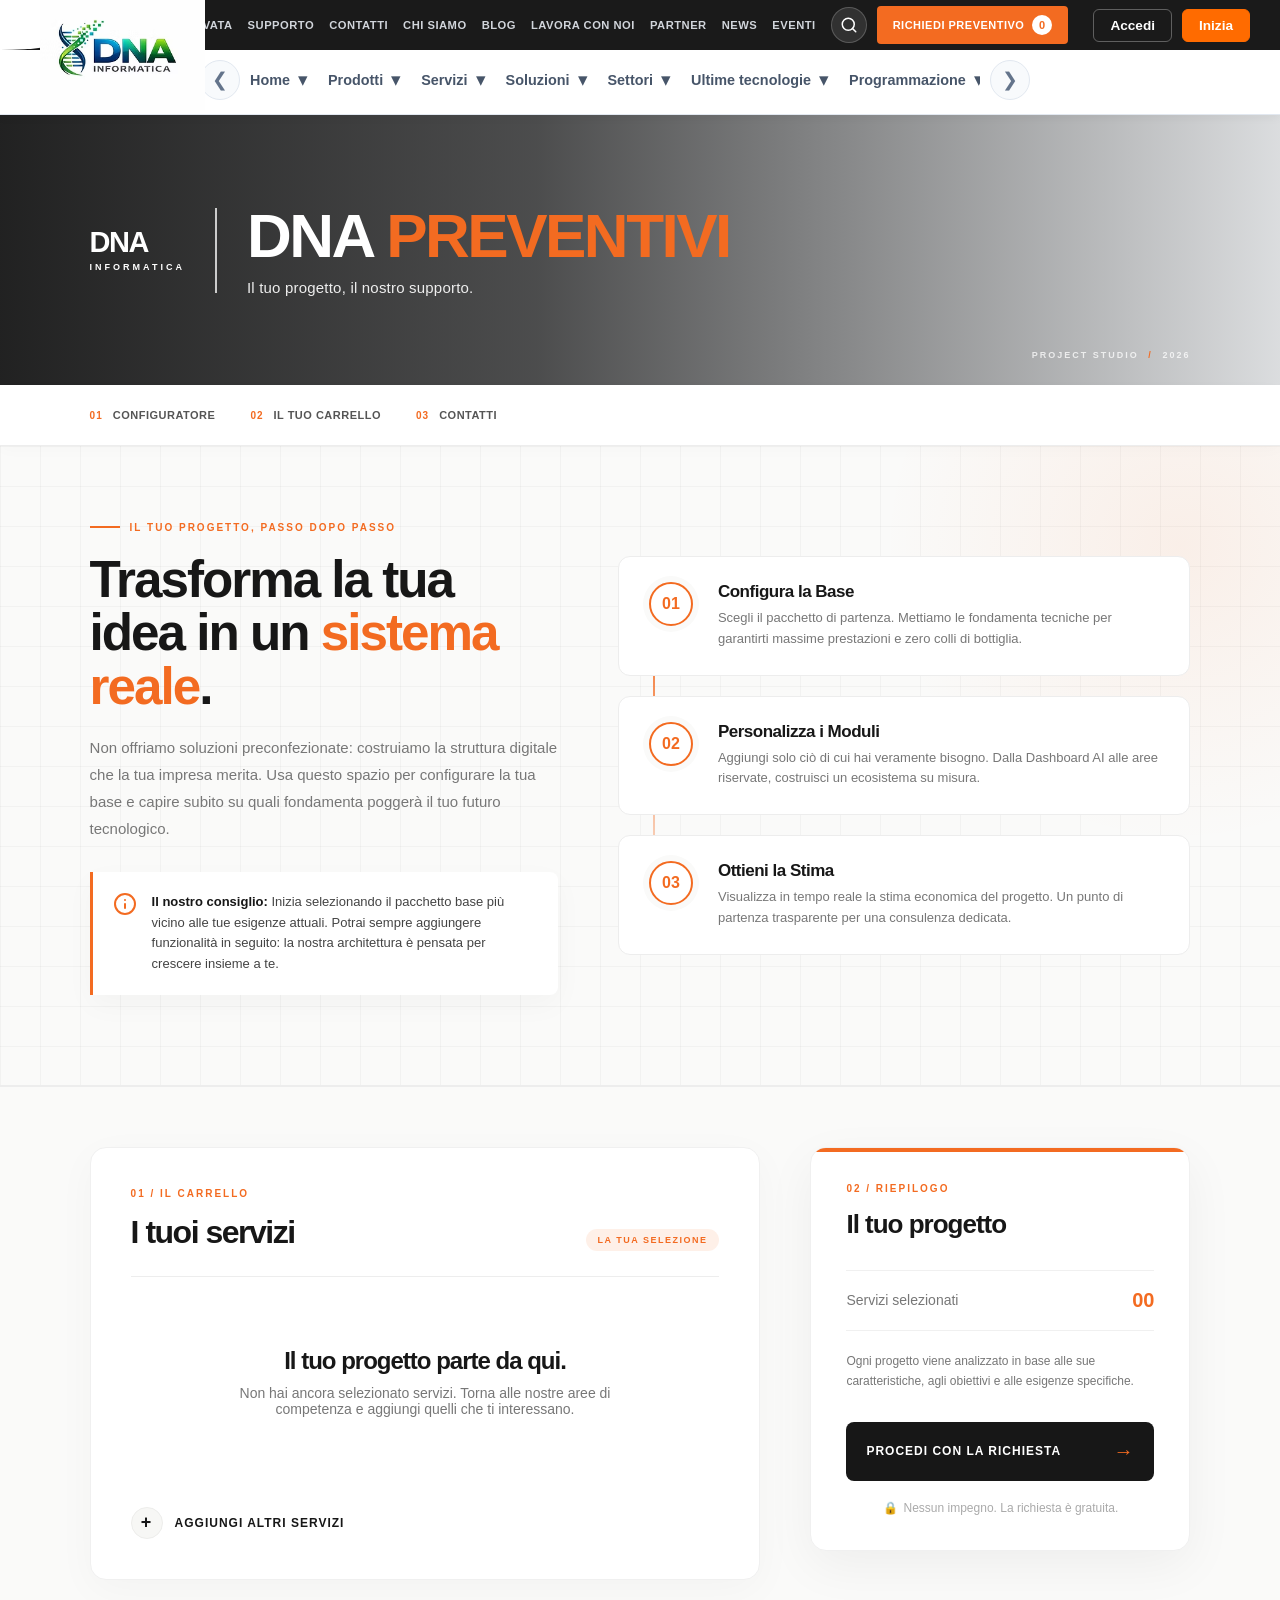
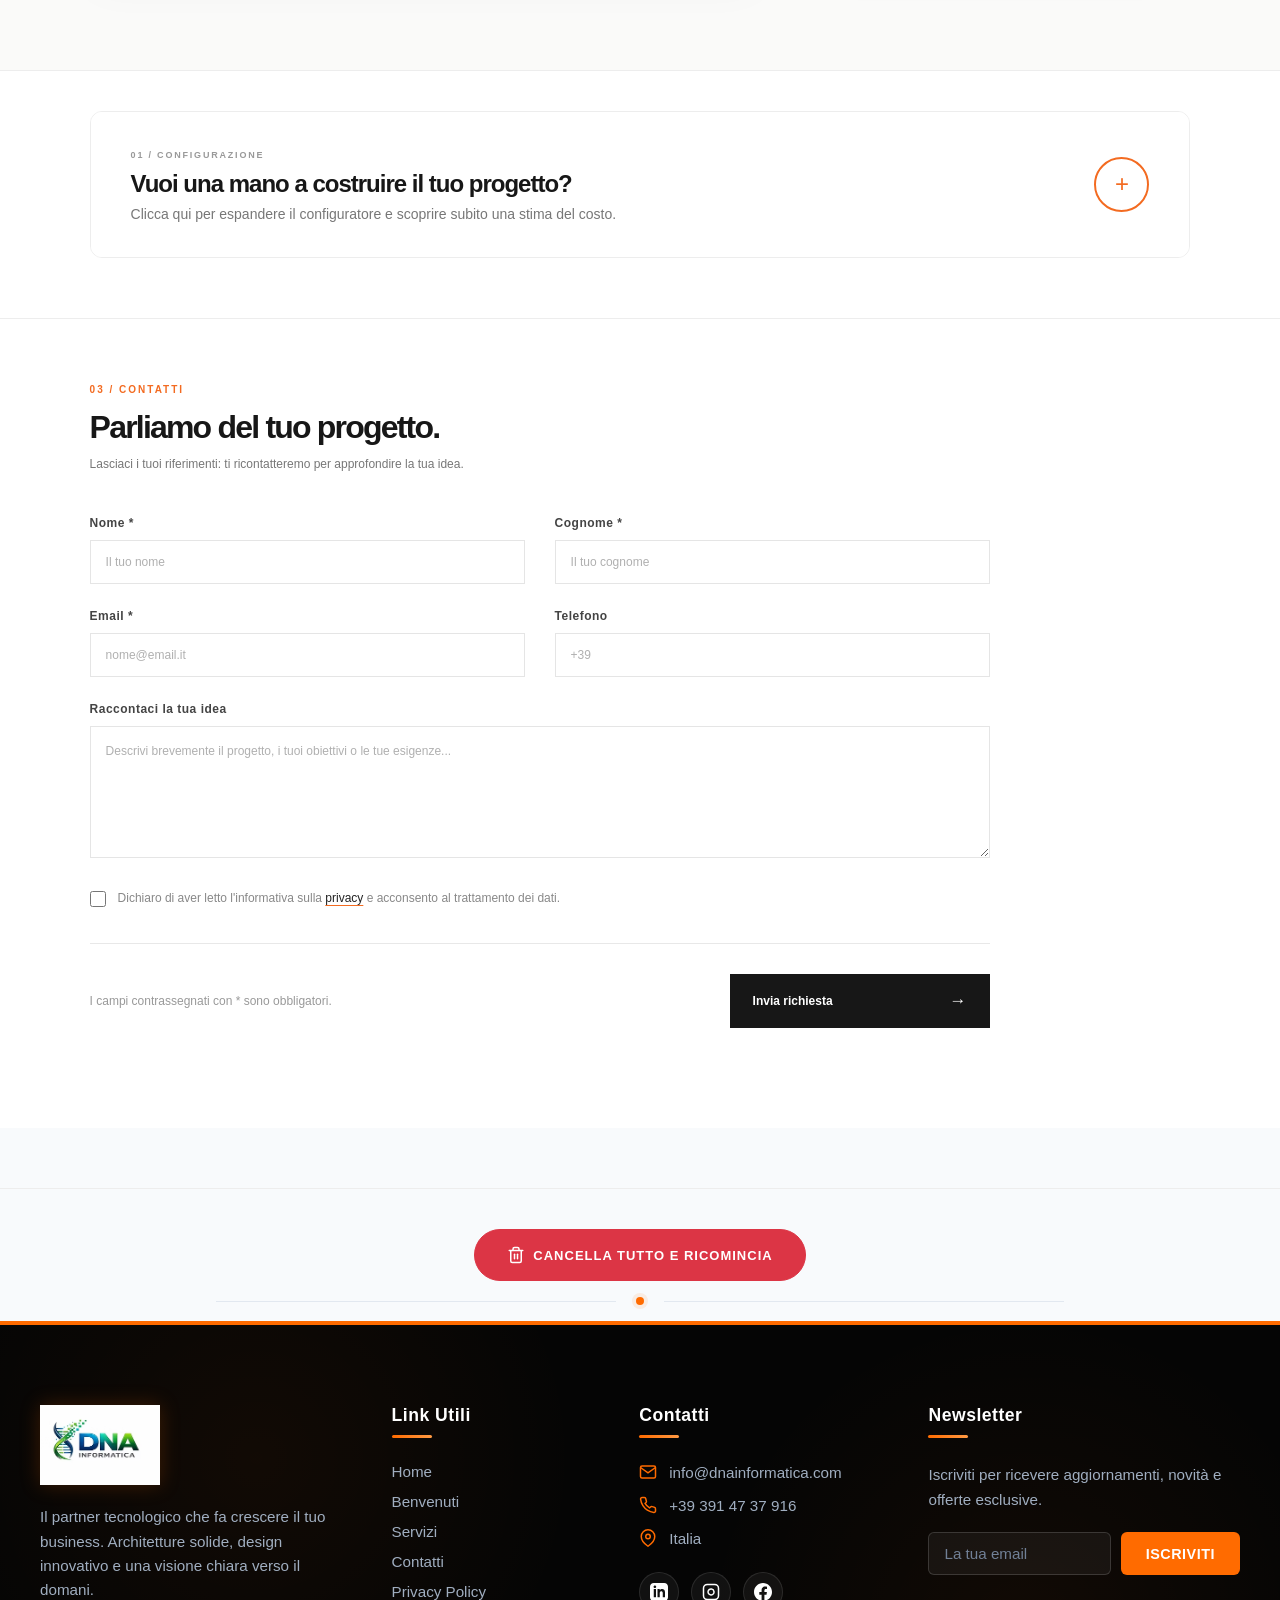
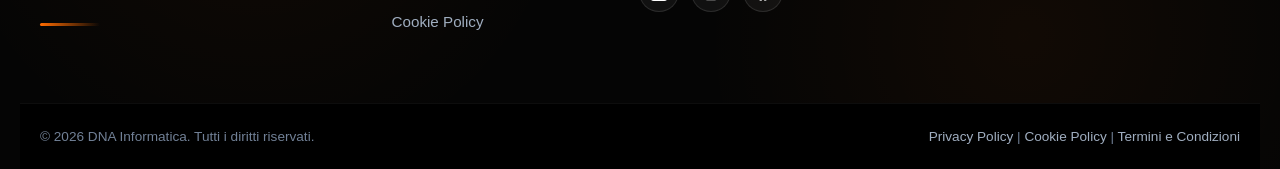
<file: pages/preventivo.html>
<!DOCTYPE html>
<html lang="it">
<head>
    <meta charset="UTF-8">
    <meta name="viewport" content="width=device-width, initial-scale=1.0">
    <title>Benvenuti - DNA Informatica</title>
    
    <link rel="stylesheet" href="/css/style.css?v=1">
    <link rel="stylesheet" href="/css/menu.css?v=1">
    <link rel="stylesheet" href="/css/footer.css?v=3">
    <link rel="stylesheet" href="/css/preventivo.css?v=2">
</head>
<body>

    <div id="header-placeholder"></div>







<section class="dna-quote-banner">
    <div class="dna-quote-banner-overlay"></div>

    <div class="dna-quote-banner-content">
        <div class="dna-quote-brand">
            DNA <span>INFORMATICA</span>
        </div>

        <div class="dna-quote-divider"></div>

        <div class="dna-quote-title">
            <h1>DNA <strong>PREVENTIVI</strong></h1>
            <p>Il tuo progetto, il nostro supporto.</p>
        </div>
    </div>

    <div class="dna-quote-banner-index">
        PROJECT STUDIO <span> / </span> 2026
    </div>
</section>

<!-- ============================================================
     MENU SOTTO IL BANNER (Sticky Navigation)
     ============================================================ -->
<nav class="dna-sub-menu">
    <div class="dna-sub-menu-inner">
        <!-- AGGIUNGI id="menu-configuratore" a questo link -->
        <a href="#quote-configurator" class="dna-menu-item" id="menu-configuratore">
            <span class="dna-menu-number">01</span>
            Configuratore
        </a>
        <a href="#quote-cart-layout" class="dna-menu-item">
            <span class="dna-menu-number">02</span>
            Il tuo Carrello
        </a>
        <a href="#quote-contacts" class="dna-menu-item">
            <span class="dna-menu-number">03</span>
            Contatti
        </a>
    </div>
</nav>

<style>
    /* Stile del Menu Orizzontale */
    .dna-sub-menu {
        background: #ffffff;
        border-bottom: 1px solid #ededed;
        position: sticky;
        top: 0; /* Si attacca in alto quando scorri */
        z-index: 99; /* Sta sopra tutto */
        box-shadow: 0 4px 15px rgba(0,0,0,0.02);
    }

    .dna-sub-menu-inner {
        max-width: 1450px; /* Stessa larghezza del contenitore del preventivo */
        margin: 0 auto;
        padding: 0 7%;
        display: flex;
        align-items: center;
        gap: 35px;
        height: 60px;
    }

    .dna-menu-item {
        display: inline-flex;
        align-items: center;
        gap: 10px;
        text-decoration: none;
        color: #555;
        font-size: 13px;
        font-weight: 600;
        text-transform: uppercase;
        letter-spacing: 0.5px;
        height: 100%;
        position: relative;
        transition: color 0.3s ease;
    }

    .dna-menu-number {
        color: #f36b21; /* Arancione DNA */
        font-size: 10px;
        font-weight: 800;
        letter-spacing: 1px;
    }

    /* Effetto linea arancione in basso */
    .dna-menu-item::after {
        content: '';
        position: absolute;
        bottom: 0;
        left: 0;
        width: 100%;
        height: 3px;
        background: #f36b21;
        transform: scaleX(0);
        transform-origin: left;
        transition: transform 0.3s ease;
    }

    /* Hover ed elemento attivo */
    .dna-menu-item:hover,
    .dna-menu-item.active {
        color: #171717;
    }

    .dna-menu-item:hover::after,
    .dna-menu-item.active::after {
        transform: scaleX(1);
    }

    /* Responsive Mobile */
    @media (max-width: 768px) {
        .dna-sub-menu-inner {
            height: 50px;
            gap: 20px;
            padding: 0 6%;
            overflow-x: auto; /* Permette lo scroll orizzontale se i testi sono lunghi */
            white-space: nowrap;
            -webkit-overflow-scrolling: touch;
            scrollbar-width: none; /* Nasconde la barra di scorrimento su Firefox */
        }
        
        .dna-sub-menu-inner::-webkit-scrollbar {
            display: none; /* Nasconde la barra di scorrimento su Chrome/Safari */
        }

        .dna-menu-item {
            font-size: 11px;
        }
    }
</style>



<main class="quote-page">

  <!-- ============================================================
     NUOVA SEZIONE: WOW EFFECT / COSA OTTIENI
     ============================================================ -->
<section class="quote-wow-section">
    <style>
        /* Variabili locale per la sezione */
        .quote-wow-section {
            --wow-orange: #f36b21;
            --wow-black: #171717;
            --wow-grey: #777;
            position: relative;
            background: #fafaf9;
            padding: 70px 7% 90px;
            overflow: hidden;
            border-bottom: 1px solid #ededed;
            font-family: inherit;
        }

        /* Griglia di sfondo (Effetto Tech) */
        .quote-wow-section::before {
            content: "";
            position: absolute;
            inset: 0;
            background-image: 
                linear-gradient(rgba(0,0,0,0.03) 1px, transparent 1px),
                linear-gradient(90deg, rgba(0,0,0,0.03) 1px, transparent 1px);
            background-size: 40px 40px;
            z-index: 0;
            pointer-events: none;
        }

        /* Alone arancione in alto a destra */
        .quote-wow-section::after {
            content: "";
            position: absolute;
            width: 600px;
            height: 600px;
            background: radial-gradient(circle, rgba(243,107,33,0.08) 0%, rgba(243,107,33,0) 70%);
            top: -200px;
            right: -200px;
            border-radius: 50%;
            z-index: 0;
            pointer-events: none;
        }

        .quote-wow-inner {
            position: relative;
            z-index: 1;
            max-width: 1450px;
            margin: 0 auto;
            display: flex;
            align-items: center;
            gap: 60px;
        }

        /* Colonna Sinistra: Testo */
        .quote-wow-text {
            flex: 1 1 45%;
            max-width: 550px;
        }

        .quote-wow-eyebrow {
            display: inline-flex;
            align-items: center;
            gap: 10px;
            color: var(--wow-orange);
            font-size: 10px;
            font-weight: 800;
            letter-spacing: 2px;
            text-transform: uppercase;
            margin-bottom: 20px;
        }

        .quote-wow-eyebrow::before {
            content: "";
            width: 30px;
            height: 2px;
            background: var(--wow-orange);
        }

        .quote-wow-text h2 {
            margin: 0 0 20px;
            font-size: clamp(32px, 4vw, 54px);
            font-weight: 800;
            letter-spacing: -2px;
            line-height: 1.05;
            color: var(--wow-black);
        }

        .quote-wow-text h2 span {
            color: var(--wow-orange);
        }

        .quote-wow-text p {
            color: var(--wow-grey);
            font-size: 15px;
            line-height: 1.8;
            margin: 0 0 30px;
        }

        .quote-wow-tip {
            display: flex;
            align-items: flex-start;
            gap: 15px;
            padding: 20px;
            background: #fff;
            border-left: 3px solid var(--wow-orange);
            box-shadow: 0 10px 30px rgba(0,0,0,0.03);
            border-radius: 0 8px 8px 0;
        }

        .quote-wow-tip svg {
            width: 24px;
            height: 24px;
            stroke: var(--wow-orange);
            flex-shrink: 0;
        }

        .quote-wow-tip p {
            margin: 0;
            font-size: 13px;
            color: #444;
            line-height: 1.6;
        }

        .quote-wow-tip strong {
            color: var(--wow-black);
        }

        /* Colonna Destra: Le Card (Effetto WOW) */
        .quote-wow-cards {
            flex: 1 1 55%;
            display: flex;
            flex-direction: column;
            gap: 20px;
            position: relative;
        }

        /* Linea verticale luminosa che connette le card */
        .quote-wow-cards::before {
            content: "";
            position: absolute;
            top: 40px;
            bottom: 40px;
            left: 35px;
            width: 2px;
            background: linear-gradient(to bottom, var(--wow-orange) 0%, rgba(243,107,33,0.1) 100%);
            z-index: 0;
        }

        .quote-wow-card {
            position: relative;
            z-index: 1;
            display: flex;
            align-items: flex-start;
            gap: 25px;
            padding: 25px 30px;
            background: #ffffff;
            border: 1px solid #ededed;
            border-radius: 12px;
            transition: all 0.4s cubic-bezier(0.175, 0.885, 0.32, 1.275);
            cursor: default;
        }

        /* Effetto Hover 3D dinamico */
        .quote-wow-card:hover {
            transform: translateX(10px) scale(1.02);
            border-color: var(--wow-orange);
            box-shadow: 0 20px 40px rgba(0,0,0,0.08), 0 0 0 2px rgba(243,107,33,0.1);
            background: #fffdfb;
        }

        .quote-wow-step {
            display: flex;
            align-items: center;
            justify-content: center;
            width: 44px;
            height: 44px;
            background: #fff;
            border: 2px solid var(--wow-orange);
            border-radius: 50%;
            color: var(--wow-orange);
            font-size: 16px;
            font-weight: 800;
            flex-shrink: 0;
            transition: all 0.4s ease;
            box-shadow: 0 0 0 6px #fafaf9;
        }

        .quote-wow-card:hover .quote-wow-step {
            background: var(--wow-orange);
            color: #fff;
            transform: rotate(360deg);
            box-shadow: 0 0 0 6px #fffdfb, 0 0 15px rgba(243,107,33,0.4);
        }

        .quote-wow-card-content h3 {
            margin: 0 0 6px;
            font-size: 17px;
            font-weight: 750;
            letter-spacing: -0.5px;
            color: var(--wow-black);
        }

        .quote-wow-card-content p {
            margin: 0;
            font-size: 13px;
            color: var(--wow-grey);
            line-height: 1.6;
        }

        /* Responsive Mobile */
        @media (max-width: 960px) {
            .quote-wow-inner {
                flex-direction: column;
                gap: 40px;
            }
            .quote-wow-text {
                max-width: 100%;
                text-align: center;
            }
            .quote-wow-eyebrow {
                justify-content: center;
            }
            .quote-wow-tip {
                text-align: left;
            }
            .quote-wow-cards::before {
                display: none; /* Nasconde la linea su mobile */
            }
            .quote-wow-card:hover {
                transform: translateY(-5px);
            }
        }

        @media (max-width: 600px) {
            .quote-wow-section {
                padding: 50px 6% 60px;
            }
            .quote-wow-card {
                padding: 20px;
                gap: 15px;
            }
            .quote-wow-step {
                width: 36px;
                height: 36px;
                font-size: 14px;
            }
        }
    </style>

    <div class="quote-wow-inner">
        
        <!-- Testo e Consiglio -->
        <div class="quote-wow-text">
            <span class="quote-wow-eyebrow">IL TUO PROGETTO, PASSO DOPO PASSO</span>
            <h2>Trasforma la tua idea in un <span>sistema reale</span>.</h2>
            <p>
                Non offriamo soluzioni preconfezionate: costruiamo la struttura digitale che la tua impresa merita. Usa questo spazio per configurare la tua base e capire subito su quali fondamenta poggerà il tuo futuro tecnologico.
            </p>
            
            <div class="quote-wow-tip">
                <svg viewBox="0 0 24 24" fill="none" stroke-width="2" stroke-linecap="round" stroke-linejoin="round">
                    <circle cx="12" cy="12" r="10"></circle>
                    <path d="M12 16v-4"></path>
                    <path d="M12 8h.01"></path>
                </svg>
                <p>
                    <strong>Il nostro consiglio:</strong> Inizia selezionando il pacchetto base più vicino alle tue esigenze attuali. Potrai sempre aggiungere funzionalità in seguito: la nostra architettura è pensata per crescere insieme a te.
                </p>
            </div>
        </div>

        <!-- Card Interattive -->
        <div class="quote-wow-cards">
            
            <div class="quote-wow-card">
                <div class="quote-wow-step">01</div>
                <div class="quote-wow-card-content">
                    <h3>Configura la Base</h3>
                    <p>Scegli il pacchetto di partenza. Mettiamo le fondamenta tecniche per garantirti massime prestazioni e zero colli di bottiglia.</p>
                </div>
            </div>

            <div class="quote-wow-card">
                <div class="quote-wow-step">02</div>
                <div class="quote-wow-card-content">
                    <h3>Personalizza i Moduli</h3>
                    <p>Aggiungi solo ciò di cui hai veramente bisogno. Dalla Dashboard AI alle aree riservate, costruisci un ecosistema su misura.</p>
                </div>
            </div>

            <div class="quote-wow-card">
                <div class="quote-wow-step">03</div>
                <div class="quote-wow-card-content">
                    <h3>Ottieni la Stima</h3>
                    <p>Visualizza in tempo reale la stima economica del progetto. Un punto di partenza trasparente per una consulenza dedicata.</p>
                </div>
            </div>

        </div>

    </div>
</section>

<!-- ============================================================
     SEZIONE CARRELLO PROGETTO (Elegante & Editoriale)
     ============================================================ -->
<section class="quote-cart-layout" id="quote-cart-layout">
    <style>
        /* --- Stile della Sezione Carrello --- */
        .quote-cart-layout {
            display: grid;
            grid-template-columns: minmax(0, 1fr) 380px;
            gap: 50px;
            padding: 60px 7% 90px;
            align-items: start;
            background: #fafaf9; /* Sfondo leggermente grigio per far risaltare le card bianche */
            border-top: 1px solid #ededed;
            border-bottom: 1px solid #ededed;
            font-family: inherit;
             position: relative;
    z-index: 1;
        }

        /* Colonna Sinistra: Lista Servizi */
        .quote-cart-main {
            background: #ffffff;
            padding: 40px;
            border-radius: 16px;
            box-shadow: 0 10px 40px rgba(0,0,0,0.03);
            border: 1px solid #f0f0f0;
        }

        .quote-block-heading {
            display: flex;
            justify-content: space-between;
            align-items: flex-end;
            padding-bottom: 25px;
            border-bottom: 1px solid #ededed;
            margin-bottom: 10px;
        }

        .quote-block-heading h2 {
            margin: 10px 0 0;
            font-size: 32px;
            font-weight: 800;
            letter-spacing: -1.5px;
            color: #171717;
        }

        .quote-cart-note {
            color: #f36b21;
            font-size: 9px;
            font-weight: 800;
            letter-spacing: 1.5px;
            text-transform: uppercase;
            background: rgba(243,107,33,0.1);
            padding: 6px 12px;
            border-radius: 50px;
        }

        /* Stile per quando il carrello è vuoto (Gestito da JS) */
        .quote-empty {
            text-align: center;
            padding: 60px 20px;
        }

        .quote-empty h3 {
            font-size: 24px;
            font-weight: 800;
            letter-spacing: -1px;
            color: #171717;
            margin: 0 0 10px;
        }

        .quote-empty p {
            color: #777;
            font-size: 14px;
            max-width: 400px;
            margin: 0 auto;
        }

        /* Tasto Aggiungi Altri Servizi */
        .quote-add-more {
            display: inline-flex;
            align-items: center;
            gap: 12px;
            margin-top: 30px;
            color: #171717;
            font-size: 12px;
            font-weight: 800;
            text-decoration: none;
            text-transform: uppercase;
            letter-spacing: 1px;
            transition: color 0.3s ease;
        }

        .quote-add-more span {
            display: flex;
            align-items: center;
            justify-content: center;
            width: 32px;
            height: 32px;
            background: #f7f7f5;
            border: 1px solid #ededeb;
            border-radius: 50%;
            font-size: 18px;
            transition: all 0.3s cubic-bezier(0.175, 0.885, 0.32, 1.275);
        }

        .quote-add-more:hover {
            color: #f36b21;
        }

        .quote-add-more:hover span {
            background: #f36b21;
            border-color: #f36b21;
            color: #fff;
            transform: rotate(90deg) scale(1.1);
        }

        /* Colonna Destra: Riepilogo (Sticky) */
        .quote-cart-sidebar {
            position: sticky;
            top: 30px;
        }

        .quote-summary-box {
            background: #ffffff;
            padding: 35px;
            border-radius: 16px;
            border: 1px solid #f0f0f0;
            box-shadow: 0 15px 50px rgba(0,0,0,0.05);
            position: relative;
            overflow: hidden;
        }

        /* Dettaglio arancione in alto nella card di riepilogo */
        .quote-summary-box::before {
            content: "";
            position: absolute;
            top: 0;
            left: 0;
            width: 100%;
            height: 4px;
            background: #f36b21;
        }

        .quote-section-label {
            display: block;
            margin-bottom: 15px;
            color: #f36b21;
            font-size: 10px;
            font-weight: 800;
            letter-spacing: 2px;
        }

        .quote-summary-box h2 {
            margin: 0 0 30px;
            font-size: 26px;
            font-weight: 800;
            letter-spacing: -1px;
            color: #171717;
        }

        .quote-summary-line {
            display: flex;
            justify-content: space-between;
            align-items: center;
            padding: 18px 0;
            border-top: 1px solid #f0f0f0;
            font-size: 14px;
            color: #555;
        }

        .quote-summary-line strong {
            font-size: 16px;
            color: #171717;
            font-weight: 800;
        }

        .quote-summary-line:first-of-type strong {
            color: #f36b21;
            font-size: 20px;
        }

        .quote-summary-description {
            padding: 20px 0;
            border-top: 1px solid #f0f0f0;
            color: #777;
            font-size: 12px;
            line-height: 1.7;
        }

        /* Bottone Procedi */
        .quote-proceed {
            display: flex;
            align-items: center;
            justify-content: space-between;
            width: 100%;
            padding: 18px 20px;
            background: #171717;
            color: #ffffff;
            font-size: 12px;
            font-weight: 800;
            text-transform: uppercase;
            letter-spacing: 1px;
            text-decoration: none;
            border-radius: 8px;
            transition: all 0.3s ease;
            box-sizing: border-box;
            margin-top: 10px;
        }

        .quote-proceed span {
            font-size: 20px;
            color: #f36b21;
            transition: transform 0.3s ease;
        }

        .quote-proceed:hover {
            background: #f36b21;
            box-shadow: 0 10px 20px rgba(243,107,33,0.3);
        }

        .quote-proceed:hover span {
            color: #ffffff;
            transform: translateX(5px);
        }

        .quote-summary-footnote {
            margin: 20px 0 0;
            color: #aaa;
            font-size: 10px;
            text-align: center;
            display: flex;
            align-items: center;
            justify-content: center;
            gap: 6px;
        }

        .quote-summary-footnote::before {
            content: "🔒"; /* Icona lucchetto */
            font-size: 12px;
        }

        /* Responsive Mobile */
        @media (max-width: 900px) {
            .quote-cart-layout {
                grid-template-columns: 1fr;
                padding: 40px 6%;
                gap: 30px;
            }
            .quote-cart-sidebar {
                position: static;
            }
        }

        @media (max-width: 600px) {
            .quote-cart-main {
                padding: 25px 20px;
            }
            .quote-block-heading {
                flex-direction: column;
                align-items: flex-start;
                gap: 15px;
            }
            .quote-summary-box {
                padding: 25px 20px;
            }
        }
    </style>

    <!-- Colonna Sinistra -->
    <div class="quote-cart-main">
        <div class="quote-block-heading">
            <div>
                <span class="quote-section-label">01 / IL CARRELLO</span>
                <h2>I tuoi servizi</h2>
            </div>
            <span class="quote-cart-note">LA TUA SELEZIONE</span>
        </div>

        <!-- Contenitore in cui JS inietta i servizi -->
        <div id="quote-selected-services" class="quote-selected-services"></div>

        <a href="/index.html" class="quote-add-more">
            <span>+</span> Aggiungi altri servizi
        </a>
    </div>

    <!-- Colonna Destra (Riepilogo) -->
    <aside class="quote-cart-sidebar">
        <div class="quote-summary-box">
            <span class="quote-section-label">02 / RIEPILOGO</span>
            <h2>Il tuo progetto</h2>

            <div class="quote-summary-line">
                <span>Servizi selezionati</span>
                <strong id="quote-summary-count">00</strong>
            </div>

           

            <div class="quote-summary-description">
                Ogni progetto viene analizzato in base alle sue caratteristiche, agli obiettivi e alle esigenze specifiche.
            </div>

            <a href="#quote-contacts" class="quote-proceed">
                Procedi con la richiesta
                <span>→</span>
            </a>

            <p class="quote-summary-footnote">
                Nessun impegno. La richiesta è gratuita.
            </p>
        </div>
    </aside>

</section>
<!-- CONFIGURATORE PREZZO -->
<!-- ============================================================
     CONFIGURATORE ESPANDIBILE (Accordion WOW)
     ============================================================ -->
<section class="quote-configurator-wrapper" id="quote-configurator">
    <style>
        /* Stile del contenitore principale */
        .quote-configurator-wrapper {
            max-width: 1450px;
            margin: 0 auto;
            padding: 40px 7% 60px;
            font-family: inherit;
        
        }

        /* La Card che si apre */
        .quote-accordion-card {
            background: #fafaf9;
            border: 1px solid #ededed;
            border-radius: 12px;
            overflow: hidden;
            transition: box-shadow 0.3s ease;
        }

        .quote-accordion-card:hover {
            box-shadow: 0 10px 40px rgba(0,0,0,0.04);
        }

        /* Intestazione cliccabile */
        .quote-accordion-header {
            display: flex;
            align-items: center;
            justify-content: space-between;
            padding: 35px 40px;
            cursor: pointer;
            background: #fff;
            transition: background 0.3s ease;
        }

        .quote-accordion-header:hover {
            background: #fffdfb;
        }

        .quote-accordion-header-text h3 {
            margin: 0 0 8px;
            font-size: 24px;
            font-weight: 800;
            letter-spacing: -1px;
            color: #171717;
        }

        .quote-accordion-header-text p {
            margin: 0;
            font-size: 14px;
            color: #777;
        }

        /* Il bottone circolare/icona che ruota */
        .quote-accordion-toggle {
            display: flex;
            align-items: center;
            justify-content: center;
            width: 55px;
            height: 55px;
            border-radius: 50%;
            background: #fff;
            border: 2px solid #f36b21;
            color: #f36b21;
            font-size: 24px;
            font-weight: 300;
            transition: all 0.4s cubic-bezier(0.175, 0.885, 0.32, 1.275);
            flex-shrink: 0;
        }

        .quote-accordion-card.is-open .quote-accordion-toggle {
            transform: rotate(45deg); /* Diventa una X */
            background: #f36b21;
            color: #fff;
        }

        /* Contenuto nascosto che si espande */
        .quote-accordion-content {
            max-height: 0;
            overflow: hidden;
            transition: max-height 0.6s cubic-bezier(0.4, 0, 0.2, 1);
            background: #fff;
        }

        .quote-accordion-card.is-open .quote-accordion-content {
            /* Impostiamo un'altezza massima generosa per farci stare tutto */
            max-height: 2500px; 
        }

        /* Spaziatura interna del configuratore (una volta aperto) */
        .quote-configurator-inner {
            padding: 10px 40px 50px;
            border-top: 1px solid #f0f0f0;
        }

        /* --- STILI DEL VECCHIO CONFIGURATORE (Compattati) --- */
        .quote-configurator-grid {
            display: grid;
            grid-template-columns: minmax(0, 1fr) 320px;
            gap: 35px;
            align-items: start;
            margin-top: 30px;
        }

        .quote-configurator-options {
            display: flex;
            flex-direction: column;
            gap: 25px;
        }

        .quote-config-group h3 {
            margin: 0 0 15px;
            color: #222;
            font-size: 15px;
            font-weight: 700;
        }

        /* Pacchetti orizzontali */
        .quote-config-group:first-child {
            display: flex;
            flex-wrap: wrap;
            gap: 10px;
        }
        .quote-config-group:first-child h3 {
            width: 100%;
            margin-bottom: 5px;
        }
        .quote-config-group:first-child .quote-config-option {
            display: flex;
            flex-direction: column;
            align-items: flex-start;
            width: calc(33.333% - 7px);
            padding: 15px;
        }
        .quote-config-group:first-child .quote-config-option span {
            font-weight: 600;
            font-size: 13px;
            margin-bottom: 5px;
        }
        .quote-config-group:first-child .quote-config-option strong {
            font-size: 18px;
        }

        /* Funzionalità a 2 colonne */
        .quote-config-group:last-child {
            display: grid;
            grid-template-columns: repeat(2, 1fr);
            gap: 8px;
        }
        .quote-config-group:last-child h3 {
            grid-column: 1 / -1;
            margin-bottom: 5px;
        }

        .quote-config-option {
            display: flex;
            align-items: center;
            gap: 12px;
            padding: 12px 15px;
            border: 1px solid #e9e9e9;
            background: #fff;
            cursor: pointer;
            transition: all 0.2s ease;
            margin-bottom: 0;
        }

        .quote-config-option:hover {
            border-color: #f36b21;
            background: #fffaf7;
        }

        .quote-config-option input {
            width: 17px;
            height: 17px;
            accent-color: #f36b21;
            cursor: pointer;
            flex-shrink: 0;
        }

        .quote-config-option span {
            flex: 1;
            font-size: 12px;
            color: #444;
        }

        .quote-config-option strong {
            font-size: 12px;
            color: #171717;
            white-space: nowrap;
        }

        .quote-config-option:has(input:checked) {
            border-color: #f36b21;
            background: #fff8f3;
        }
        .quote-config-option:has(input:checked) strong {
            color: #f36b21;
        }

        /* Riepilogo Destra */
        .quote-live-summary {
            position: sticky;
            top: 30px;
            padding: 25px;
            background: #171717;
            color: #fff;
            border-radius: 8px;
        }

        .quote-live-summary .quote-eyebrow {
            display: block;
            margin-bottom: 15px;
            color: #f36b21;
            font-size: 9px;
            font-weight: 800;
            letter-spacing: 1.7px;
        }

        .quote-live-summary h3 {
            margin: 0 0 20px;
            font-size: 20px;
            color: #fff;
        }

        .quote-live-total {
            padding: 15px 0;
            margin-bottom: 10px;
            border-top: 1px solid #393939;
            border-bottom: 1px solid #393939;
            color: #f36b21;
            font-size: 28px;
            font-weight: 800;
        }

        .quote-live-details {
            display: flex;
            justify-content: space-between;
            padding: 10px 0;
            border-bottom: 1px solid #393939;
            font-size: 11px;
        }

        .quote-live-details span { color: #aaa; }
        .quote-live-details strong { color: #fff; }
        .quote-live-summary > p {
            margin: 15px 0 0;
            color: #999;
            font-size: 10px;
            line-height: 1.6;
        }

        /* Responsive */
        @media (max-width: 900px) {
            .quote-accordion-header { padding: 25px 20px; }
            .quote-accordion-header-text h3 { font-size: 20px; }
            .quote-accordion-toggle { width: 45px; height: 45px; font-size: 20px; }
            .quote-configurator-inner { padding: 20px; }
            .quote-configurator-grid { grid-template-columns: 1fr; }
            .quote-config-group:first-child .quote-config-option { width: 100%; }
            .quote-config-group:last-child { grid-template-columns: 1fr; }
            .quote-live-summary { position: static; }
        }
    </style>

    <div class="quote-accordion-card" id="quote-accordion">
        
        <!-- HEADER CLICCABILE -->
        <div class="quote-accordion-header" onclick="document.getElementById('quote-accordion').classList.toggle('is-open')">
            <div class="quote-accordion-header-text">
                <span class="quote-eyebrow" style="margin-bottom:10px; display:inline-block;">01 / CONFIGURAZIONE</span>
                <h3>Vuoi una mano a costruire il tuo progetto?</h3>
                <p>Clicca qui per espandere il configuratore e scoprire subito una stima del costo.</p>
            </div>
            <div class="quote-accordion-toggle">
                +
            </div>
        </div>

        <!-- CONTENUTO CHE SI ESPANDE -->
        <div class="quote-accordion-content">
            <div class="quote-configurator-inner">
                
                <div class="quote-configurator-grid">
                    
                    <!-- Colonna Sinistra -->
                    <div class="quote-configurator-options">
                        
                        <div class="quote-config-group">
                            <h3>Seleziona il pacchetto base</h3>
                            <label class="quote-config-option">
                                <input type="radio" name="quote-package" value="490">
                                <span>Presenza digitale</span>
                                <strong>490 €</strong>
                            </label>
                            <label class="quote-config-option">
                                <input type="radio" name="quote-package" value="790">
                                <span>Soluzioni Business</span>
                                <strong>790 €</strong>
                            </label>
                            <label class="quote-config-option">
                                <input type="radio" name="quote-package" value="990">
                                <span>Digital Evolution</span>
                                <strong>990 €</strong>
                            </label>
                        </div>

                        <div class="quote-config-group">
                            <h3>Personalizza il progetto</h3>
                            <label class="quote-config-option">
                                <input type="checkbox" class="quote-extra" value="150" data-name="Sito multilingua">
                                <span>Sito multilingua</span>
                                <strong>+150 €</strong>
                            </label>
                            <label class="quote-config-option">
                                <input type="checkbox" class="quote-extra" value="250" data-name="Area riservata utenti">
                                <span>Area riservata utenti</span>
                                <strong>+250 €</strong>
                            </label>
                            <label class="quote-config-option">
                                <input type="checkbox" class="quote-extra" value="100" data-name="Blog / News dinamiche">
                                <span>Blog / News dinamiche</span>
                                <strong>+100 €</strong>
                            </label>
                            <label class="quote-config-option">
                                <input type="checkbox" class="quote-extra" value="180" data-name="Gestione contenuti CMS">
                                <span>Gestione contenuti CMS</span>
                                <strong>+180 €</strong>
                            </label>
                            <label class="quote-config-option">
                                <input type="checkbox" class="quote-extra" value="90" data-name="Moduli e form avanzati">
                                <span>Moduli e form avanzati</span>
                                <strong>+90 €</strong>
                            </label>
                            <label class="quote-config-option">
                                <input type="checkbox" class="quote-extra" value="200" data-name="Prenotazioni online">
                                <span>Prenotazioni online</span>
                                <strong>+200 €</strong>
                            </label>
                            <label class="quote-config-option">
                                <input type="checkbox" class="quote-extra" value="250" data-name="Pagamenti online">
                                <span>Pagamenti online</span>
                                <strong>+250 €</strong>
                            </label>
                            <label class="quote-config-option">
                                <input type="checkbox" class="quote-extra" value="250" data-name="Integrazione CRM">
                                <span>Integrazione CRM</span>
                                <strong>+250 €</strong>
                            </label>
                            <label class="quote-config-option">
                                <input type="checkbox" class="quote-extra" value="300" data-name="Automazioni aziendali">
                                <span>Automazioni aziendali</span>
                                <strong>+300 €</strong>
                            </label>
                            <label class="quote-config-option">
                                <input type="checkbox" class="quote-extra" value="350" data-name="Integrazione AI">
                                <span>Integrazione AI</span>
                                <strong>+350 €</strong>
                            </label>
                            <label class="quote-config-option">
                                <input type="checkbox" class="quote-extra" value="400" data-name="Dashboard personalizzata">
                                <span>Dashboard personalizzata</span>
                                <strong>+400 €</strong>
                            </label>
                            <label class="quote-config-option">
                                <input type="checkbox" class="quote-extra" value="300" data-name="Integrazione API esterne">
                                <span>Integrazione API esterne</span>
                                <strong>+300 €</strong>
                            </label>
                        </div>
                    </div>

                    <!-- Colonna Destra (Riepilogo) -->
                    <aside class="quote-live-summary">
                        <span class="quote-eyebrow">STIMA IN TEMPO REALE</span>
                        <h3>Il valore del tuo progetto</h3>

                        <div class="quote-live-total" id="quote-live-total">
                            Seleziona un pacchetto
                        </div>

                        <div class="quote-live-details">
                            <span>Pacchetto base</span>
                            <strong id="quote-base-price">—</strong>
                        </div>

                        <div class="quote-live-details">
                            <span>Funzionalità aggiuntive</span>
                            <strong id="quote-extra-price">0 €</strong>
                        </div>

                        <p>La cifra visualizzata è una stima orientativa. Il costo definitivo sarà confermato dopo l'analisi del progetto.</p>
                    </aside>

                </div>
            </div>
        </div>
    </div>
</section>
    <section class="quote-form-section" id="quote-contacts">

        <div class="quote-form-heading">
            <span class="quote-section-label">03 / CONTATTI</span>
            <h2>Parliamo del tuo progetto.</h2>
            <p>Lasciaci i tuoi riferimenti: ti ricontatteremo per approfondire la tua idea.</p>
        </div>

       
<form id="quote-form" class="quote-form">

    <!-- RIEPILOGO SERVIZI SELEZIONATI -->
    <!-- RIEPILOGO COMPATTO DEL PROGETTO -->
<div id="quote-form-services" class="quote-form-services">
    <div class="quote-form-summary-heading">
        <span>RIEPILOGO</span>
        <h3>La tua configurazione</h3>
    </div>

    <div id="quote-form-services-list"></div>
</div>

    <!-- DATI DI CONTATTO -->
    <div class="quote-form-grid">

        <div class="quote-field">
            <label for="quote-name">Nome *</label>
            <input type="text" id="quote-name" name="nome"
                   placeholder="Il tuo nome" required>
        </div>

        <div class="quote-field">
            <label for="quote-surname">Cognome *</label>
            <input type="text" id="quote-surname" name="cognome"
                   placeholder="Il tuo cognome" required>
        </div>

        <div class="quote-field">
            <label for="quote-email">Email *</label>
            <input type="email" id="quote-email" name="email"
                   placeholder="nome@email.it" required>
        </div>

        <div class="quote-field">
            <label for="quote-phone">Telefono</label>
            <input type="tel" id="quote-phone" name="telefono"
                   placeholder="+39">
        </div>

        <div class="quote-field quote-field-full">
            <label for="quote-message">Raccontaci la tua idea</label>
            <textarea id="quote-message" name="messaggio"
                      rows="5"
                      placeholder="Descrivi brevemente il progetto, i tuoi obiettivi o le tue esigenze..."></textarea>
        </div>

    </div>

    <!-- PRIVACY -->
    <div class="quote-privacy">
        <input type="checkbox" id="quote-privacy"
               name="privacy" required>

        <label for="quote-privacy">
            Dichiaro di aver letto l'informativa sulla
            <a href="/privacy.html" target="_blank">privacy</a>
            e acconsento al trattamento dei dati.
        </label>
    </div>

    <!-- INVIO -->
    <div class="quote-form-bottom">
        <p>I campi contrassegnati con * sono obbligatori.</p>

        <button type="submit" class="quote-submit">
            Invia richiesta <span>→</span>
        </button>
    </div>

    <!-- MESSAGGIO DI CONFERMA O ERRORE -->
    <div id="quote-form-feedback"></div>

</form>

    </section>

</main>

        <!-- ... fine campi del form ... -->

        <div id="quote-form-feedback"></div>

    </form>

  <!-- BOTTONE RESET INDIPENDENTE (Centrato) -->
<div class="quote-global-reset-wrapper">
    <button type="button" id="quote-reset-btn" class="btn-reset-danger">
        <svg width="18" height="18" viewBox="0 0 24 24" fill="none" stroke="currentColor" stroke-width="2" stroke-linecap="round" stroke-linejoin="round" style="margin-right: 8px; vertical-align: text-bottom;">
            <path d="M3 6h18M19 6v14a2 2 0 0 1-2 2H7a2 2 0 0 1-2-2V6m3 0V4a2 2 0 0 1 2-2h4a2 2 0 0 1 2 2v2"></path>
            <line x1="10" y1="11" x2="10" y2="17"></line>
            <line x1="14" y1="11" x2="14" y2="17"></line>
        </svg>
        Cancella Tutto e Ricomincia
    </button>
</div>
</section>


   <!-- SEZIONE BENTO GRID (Presentazione Servizi) -->
<div class="section-divider">
    <div class="divider-line"></div>
    <div class="divider-dot"></div>
    <div class="divider-line"></div>
</div>









<div id="footer-placeholder"></div>
<script>
    document.addEventListener("DOMContentLoaded", () => {
        // Seleziona il link del menu e la card del configuratore
        const menuLink = document.getElementById("menu-configuratore");
        const accordionCard = document.getElementById("quote-accordion");

        if (menuLink && accordionCard) {
            menuLink.addEventListener("click", (e) => {
                // 1. Apri la card se non è già aperta
                if (!accordionCard.classList.contains("is-open")) {
                    accordionCard.classList.add("is-open");
                }

                // 2. Fai lo scroll morbido fino alla sezione del configuratore
                // (usiamo setTimeout per dare il tempo alla card di espandersi
                // e calcolare la corretta altezza della pagina durante lo scroll)
                setTimeout(() => {
                    const targetSection = document.getElementById("quote-configurator");
                    if (targetSection) {
                        const yOffset = -70; // Offset per non far finire il titolo sotto il menu sticky
                        const y = targetSection.getBoundingClientRect().top + window.pageYOffset + yOffset;
                        window.scrollTo({ top: y, behavior: 'smooth' });
                    }
                }, 50);
            });
        }
    });
</script>
    <script src="/js/menu.js?v=1"></script>
    <script src="/js/footer.js?v=1"></script>
 <script src="/js/preventivo.js?v=5"></script>
</body>
</html>
</file>
<file: css/style.css>
/* =========================================
   RESET E BASE
   ========================================= */
* {
    margin: 0;
    padding: 0;
    box-sizing: border-box;
}

body {
    font-family: Arial, Helvetica, sans-serif;
    background-color: #f8fafc;
    color: #333;
}

/* =========================================
   HEADER
   ========================================= */
.header {
    display: flex;
    flex-direction: column;
    background-color: #ffffff;
    border-bottom: 1px solid #e2e8f0;
    box-shadow: 0 2px 10px rgba(0,0,0,0.05);
    position: relative;
    z-index: 100;
}

/* =========================================
   HERO SLIDER
   ========================================= */
.hero-slider {
    position: relative;
    height: 450px;
    width: 100%;
    overflow: hidden;
    background-color: #0d1117;
}

.slide {
    position: absolute;
    top: 0; left: 0;
    width: 100%; height: 100%;
    opacity: 0; visibility: hidden;
    transition: opacity 0.8s ease-in-out, visibility 0.8s;
    display: flex; align-items: center; z-index: 1;
}

.slide.active { opacity: 1; visibility: visible; z-index: 2; }
.slide-content { flex: 1.2; padding-left: 8%; padding-right: 3%; z-index: 3; color: white; }

.slide-badge {
    display: inline-block;
    background-color: rgba(255, 107, 0, 0.15);
    color: #ff6b00;
    border: 1px solid #ff6b00;
    padding: 5px 12px;
    border-radius: 20px;
    font-size: 0.75rem;
    font-weight: bold;
    letter-spacing: 1px;
    text-transform: uppercase;
    margin-bottom: 15px;
    margin-top: 20px;
}

.slide-content h2 { font-size: 2.4rem; margin-bottom: 12px; line-height: 1.15; }
.slide-content p { font-size: 1rem; margin-bottom: 20px; color: #b0b8c4; line-height: 1.5; max-width: 650px; }
.slide-brand { display: flex; align-items: center; gap: 12px; margin-bottom: 10px; margin-top: 10px; }
.brand-icon { width: 35px; height: 35px; color: #ff6b00; flex-shrink: 0; }
.brand-text { font-size: 1.5rem; color: white; letter-spacing: 1px; text-transform: uppercase; }
.brand-text strong { font-weight: 800; color: #ff6b00; }
.hero-buttons { display: flex; flex-direction: row; flex-wrap: nowrap; gap: 12px; margin-top: 15px; align-items: center; }

.btn-aruba {
    display: inline-block; background-color: #ff6b00; color: white;
    padding: 12px 20px; font-size: 0.9rem; font-weight: bold;
    text-decoration: none; border-radius: 4px;
    transition: background-color 0.3s ease; white-space: nowrap;
}
.btn-aruba:hover { background-color: #e65c00; }

.btn-outline {
    display: inline-block; background-color: transparent; color: white;
    padding: 12px 20px; font-size: 0.9rem; font-weight: bold;
    text-decoration: none; border: 2px solid rgba(255, 255, 255, 0.7);
    border-radius: 4px; transition: all 0.3s ease; white-space: nowrap;
}
.btn-outline:hover { background-color: white; color: #0d1117; border-color: white; }

.slide-image { flex: 1; height: 100%; position: relative; overflow: hidden; }
.slide-image img {
    width: 100%; height: 100%; object-fit: cover;
    -webkit-mask-image: linear-gradient(to right, transparent 0%, black 20%);
    mask-image: linear-gradient(to right, transparent 0%, black 20%);
}

.slider-arrow {
    position: absolute; top: 50%; transform: translateY(-50%);
    background: transparent; color: white; border: none;
    font-size: 3rem; cursor: pointer; z-index: 10;
    opacity: 0.5; transition: opacity 0.3s; padding: 10px;
}
.slider-arrow:hover { opacity: 1; }
.slider-arrow.prev { left: 20px; }
.slider-arrow.next { right: 20px; }

.slider-dots { position: absolute; bottom: 20px; left: 50%; transform: translateX(-50%); z-index: 10; display: flex; gap: 12px; }
.dot { width: 10px; height: 10px; background-color: rgba(255, 255, 255, 0.3); border-radius: 50%; cursor: pointer; transition: background-color 0.3s; }
.dot.active { background-color: white; }

/* =========================================
   SERVIZI E TAB
   ========================================= */
.services-section { padding: 60px 20px; background-color: #f4f7f6; }
.container { max-width: 1100px; margin: 0 auto; }

.tabs-container {
    display: flex; justify-content: center; margin-bottom: 40px;
    background-color: #eef2f6; padding: 8px; border-radius: 50px;
    max-width: 900px; margin-left: auto; margin-right: auto;
    box-shadow: inset 0 2px 4px rgba(0,0,0,0.05);
}

.tab-btn {
    background-color: transparent; border: none;
    padding: 12px 24px; font-size: 1rem; color: #64748b;
    cursor: pointer; transition: all 0.3s ease; flex: 1;
    text-align: center; border-radius: 40px; font-weight: 600; font-family: inherit;
}
.tab-btn:hover { color: #0f172a; }
.tab-btn.active { background-color: #0f172a; color: #ffffff; box-shadow: 0 4px 10px rgba(0,0,0,0.2); }

.tabs-content { position: relative; min-height: 400px; }
.tab-pane { display: none !important; animation: fadeIn 0.4s ease-in-out; }
.tab-pane.active { display: block !important; }

@keyframes fadeIn { from { opacity: 0; transform: translateY(10px); } to { opacity: 1; transform: translateY(0); } }

.link-blue { color: #0056b3; text-decoration: none; font-weight: 600; font-size: 0.95rem; }
.link-blue:hover { text-decoration: underline; }

.btn-orange {
    display: inline-block; background-color: #ff6b00; color: white;
    padding: 12px 25px; text-decoration: none; font-weight: bold;
    border-radius: 4px; font-size: 0.9rem; transition: background 0.3s; white-space: nowrap;
}
.btn-orange:hover { background-color: #e65c00; }

.btn-outline-blue {
    display: inline-block; background-color: transparent; color: #0056b3;
    padding: 10px 20px; text-decoration: none; font-weight: bold;
    border: 2px solid #0056b3; border-radius: 4px; font-size: 0.9rem; transition: all 0.3s;
}
.btn-outline-blue:hover { background-color: #0056b3; color: white; }

/* FORM DI PRENOTAZIONE */
.booking-trigger-container { text-align: center; margin-bottom: 40px; padding: 0 10px; }
.booking-trigger-container h2 { font-size: 2.2rem; color: #0f172a; margin-bottom: 10px; }
.booking-trigger-container p { color: #64748b; margin-bottom: 20px; }

.btn-open-booking {
    display: inline-flex !important; align-items: center; justify-content: center;
    gap: 12px; padding: 15px 25px; font-size: 1.1rem; cursor: pointer;
    width: auto; max-width: 100%; box-sizing: border-box;
}

.btn-open-booking .arrow-down { color: #ffffff; font-size: 1.2rem; margin-left: 0; }
.animate-arrows .arrow-down { animation: bounceArrow 1s infinite !important; }
@keyframes bounceArrow { 0%, 100% { transform: translateY(0); } 50% { transform: translateY(6px); } }

.booking-wrapper { display: none; max-width: 800px; margin: 0 auto 40px auto; }
.booking-wrapper.show-form { display: block; animation: slideDown 0.4s ease-out forwards; }
@keyframes slideDown { from { opacity: 0; transform: translateY(-20px); } to { opacity: 1; transform: translateY(0); } }

.booking-container {
    background-color: #ffffff; padding: 40px; border-radius: 12px;
    box-shadow: 0 4px 20px rgba(0, 0, 0, 0.08); border: 1px solid #e2e8f0;
}

.booking-header { text-align: center; margin-bottom: 30px; }
.booking-header h2 { font-size: 1.8rem; color: #0f172a; margin-bottom: 10px; }
.booking-header p { color: #64748b; font-size: 0.95rem; }

.form-row { display: flex; gap: 20px; margin-bottom: 20px; }
.form-group { flex: 1; display: flex; flex-direction: column; }
.form-group label { font-size: 0.85rem; font-weight: 600; color: #334155; margin-bottom: 8px; }

.form-group input, .form-group select {
    padding: 12px 15px; border: 1px solid #cbd5e1; border-radius: 6px;
    font-size: 1rem; color: #1e293b; background-color: #f8fafc;
    transition: border-color 0.3s, box-shadow 0.3s; font-family: inherit;
}
.form-group input:focus, .form-group select:focus {
    outline: none; border-color: #ff6b00;
    box-shadow: 0 0 0 3px rgba(255, 107, 0, 0.1); background-color: #ffffff;
}

.form-actions { margin-top: 20px; text-align: center; }
.btn-submit {
    width: 100%; padding: 15px; font-size: 1.1rem; border-radius: 6px;
    background-color: #ff6b00; color: white; border: none;
    font-weight: bold; cursor: pointer; transition: background-color 0.3s;
}
.btn-submit:hover { background-color: #e65c00; }

/* CARD ORIZZONTALI E GRIGLIE */
.grid-2-cols { display: grid; grid-template-columns: 1fr 1fr; gap: 30px; }
.horizontal-card {
    display: flex; background: white; border-radius: 8px; overflow: hidden;
    box-shadow: 0 4px 15px rgba(0,0,0,0.05); border: 1px solid #e2e8f0;
}
.hc-text { padding: 30px; flex: 1; display: flex; flex-direction: column; justify-content: center; align-items: flex-start; }
.hc-text h3 { font-size: 1.5rem; color: #0f172a; margin-bottom: 15px; }
.hc-text p { color: #475569; line-height: 1.5; margin-bottom: 20px; font-size: 0.95rem; }
.hc-image { flex: 1; min-height: 250px; }
.hc-image img { width: 100%; height: 100%; object-fit: cover; }

.tab-pane.layout-2, .tab-pane.layout-3 { background-color: #f1f3f5; padding: 40px; border-radius: 8px; }
.layout-header { display: flex; justify-content: space-between; align-items: flex-start; margin-bottom: 40px; }
.layout-header h2 { font-size: 2.5rem; color: #0f172a; margin-bottom: 10px; }
.layout-header p { color: #475569; font-size: 1.1rem; max-width: 700px; }
.header-title-with-icon { display: flex; align-items: center; gap: 15px; margin-bottom: 10px; }
.header-svg-icon { width: 45px; height: 45px; color: #ff6b00; flex-shrink: 0; }
.header-title-with-icon h2 { margin: 0; font-size: 2.5rem; color: #0f172a; }

.grid-3-cols { display: grid; grid-template-columns: repeat(3, 1fr); gap: 20px; }
.white-card { background: white; padding: 30px; border-radius: 4px; box-shadow: 0 2px 10px rgba(0,0,0,0.03); display: flex; flex-direction: column; justify-content: space-between; }
.card-title-wrapper { display: flex; align-items: center; gap: 12px; margin-bottom: 15px; }
.card-svg-icon { width: 32px; height: 32px; color: #ff6b00; flex-shrink: 0; }
.card-title-wrapper h3 { margin-bottom: 0; font-size: 1.5rem; color: #0f172a; }
.white-card p { color: #333; line-height: 1.5; margin-bottom: 25px; font-size: 1rem; }
.card-large-text p { font-size: 1.05rem; }

/* =========================================
   DIVISORE ORIZZONTALE
   ========================================= */
.section-divider {
    display: flex; align-items: center; justify-content: center;
    max-width: 1200px; margin: 0 auto; padding: 0 20px;
    height: 40px; position: relative; z-index: 10;
}
.divider-line { flex: 1; height: 1px; background-color: #e2e8f0; max-width: 400px; }
.divider-dot {
    width: 8px; height: 8px; background-color: #ff6b00;
    border-radius: 50%; margin: 0 20px;
    box-shadow: 0 0 0 4px rgba(255, 107, 0, 0.1); flex-shrink: 0;
}

/* =========================================
   BANNER SLIDER (3 Slide)
   ========================================= */
/* =========================================
   BANNER SLIDER (Sfondo con Contorni Bruciati)
   ========================================= */
.banner-slider-section {
    width: 100%;
    padding: 100px 20px 150px 20px;
    position: relative;
    background-color: #f8fafc;
    overflow: hidden;
    
    /* L'IMMAGINE DI SFONDO */
    background-image: url('https://geeksforgrowth.com/wp-content/uploads/2024/04/5aa5133f-2770-4471-9998-0831c7ccfb4a.webp');
    background-size: cover;
    background-position: center;
    background-repeat: no-repeat;
}

/* EFFETTO BORDI BRUCIATI (Vignettatura ai lati) */
.banner-slider-section::before {
    content: '';
    position: absolute;
    top: 0; left: 0; right: 0; bottom: 0;
    pointer-events: none;
    z-index: 1;
    
    /* Gradiente radiale: centro trasparente, bordi neri */
    background: radial-gradient(
        ellipse at center, 
        rgba(15, 23, 42, 0.1) 30%,   /* Leggero velo al centro */
        rgba(15, 23, 42, 0.7) 80%,   /* Scuro verso i bordi */
        rgba(15, 23, 42, 0.95) 100%  /* Quasi nero agli angoli */
    );
}

/* Assicuriamoci che il monitor stia sopra l'effetto bruciato */
.banner-slider-wrapper {
    position: relative;
    z-index: 2;
    /* ... il resto delle regole del monitor ... */
}

.banner-track {
    display: flex;
    transition: transform 0.6s cubic-bezier(0.25, 1, 0.5, 1);
    width: 100%;
}

.banner-slide {
    min-width: 100%;
    flex-shrink: 0;
    display: flex;
    align-items: center;
    justify-content: space-between;
    gap: 40px;
    background-color: #ffffff;
    border-radius: 16px;
    padding: 50px 60px;
    box-shadow: 0 20px 50px rgba(0, 0, 0, 0.08);
    box-sizing: border-box;
    position: relative;
    min-height: 450px;
}

.banner-slide-content { flex: 1.5; color: #0f172a; }

.banner-tag {
    display: inline-block;
    background-color: rgba(255, 107, 0, 0.1);
    color: #ff6b00; border: 1px solid #ff6b00;
    padding: 5px 15px; border-radius: 4px;
    font-size: 0.75rem; font-weight: 800;
    text-transform: uppercase; letter-spacing: 2px;
    margin-bottom: 20px;
}

.banner-slide-content h1 {
    font-size: 3rem; font-weight: 800;
    line-height: 1.1; margin-bottom: 20px;
}
.banner-slide-content h1 span { color: #ff6b00; }
.banner-slide-content p {
    font-size: 1.1rem; color: #475569;
    line-height: 1.6; margin-bottom: 30px;
}

.banner-cta { display: flex; gap: 15px; flex-wrap: wrap; }

.banner-btn-primary {
    display: inline-block; background-color: #ff6b00; color: #ffffff;
    padding: 15px 30px; font-weight: 700; text-decoration: none;
    border-radius: 4px; transition: all 0.3s;
    box-shadow: 0 4px 15px rgba(255, 107, 0, 0.3);
}
.banner-btn-primary:hover {
    background-color: #e65c00; transform: translateY(-2px);
    box-shadow: 0 8px 25px rgba(255, 107, 0, 0.4);
}

.banner-btn-secondary {
    display: inline-block; background-color: transparent; color: #0f172a;
    padding: 15px 30px; font-weight: 700; text-decoration: none;
    border-radius: 4px; border: 2px solid #0f172a; transition: all 0.3s;
}
.banner-btn-secondary:hover { background-color: #0f172a; color: #ffffff; }

.banner-slide-price {
    flex: 0 0 350px;
    background-color: #f8fafc;
    border-radius: 12px;
    padding: 40px;
    text-align: center;
    box-shadow: 10px 10px 30px rgba(0, 0, 0, 0.15);
    border-top: 4px solid #ff6b00;
    transform: rotate(1deg);
    transition: transform 0.3s;
}
.banner-slide-price:hover { transform: rotate(0deg) scale(1.02); }

.price-label {
    display: block; color: #64748b; font-size: 0.8rem;
    font-weight: 700; text-transform: uppercase;
    letter-spacing: 1.5px; margin-bottom: 10px;
}
.price-value {
    font-size: 4rem; font-weight: 900; color: #0f172a;
    line-height: 1; margin-bottom: 10px;
}
.price-value span { font-size: 1.2rem; color: #64748b; font-weight: 600; }
.price-note {
    display: block; color: #0f172a; font-weight: 700;
    font-size: 1rem; margin-bottom: 20px;
}

/* --- Frecce di Navigazione (Dentro la card) --- */
.banner-arrow {
    position: absolute;
    top: 50%;
    transform: translateY(-50%);
    background: rgba(255, 255, 255, 0.95);
    border: 1px solid #e2e8f0;
    color: #0f172a;
    width: 45px;
    height: 45px;
    border-radius: 50%;
    font-size: 1.1rem;
    cursor: pointer;
    z-index: 10;
    display: flex;
    align-items: center;
    justify-content: center;
    transition: all 0.3s;
    box-shadow: 0 4px 15px rgba(0, 0, 0, 0.1);
}

.banner-arrow:hover {
    background: #ff6b00;
    color: #ffffff;
    border-color: #ff6b00;
}

.banner-arrow.prev { left: 20px; }
.banner-arrow.next { right: 20px; }

.banner-dots {
    display: flex; justify-content: center;
    gap: 12px; margin-top: 30px;
}
.banner-dot {
    width: 12px; height: 12px; background-color: #cbd5e1;
    border-radius: 50%; cursor: pointer; transition: background-color 0.3s;
}
.banner-dot.active { background-color: #ff6b00; transform: scale(1.2); }

/* =========================================
   SEZIONE BENTO GRID
   ========================================= */
.bento-section { padding: 80px 20px; background-color: #f8fafc; }
.bento-container {
    display: grid; grid-template-columns: 1.2fr 1fr 1fr;
    grid-template-rows: auto; gap: 20px;
    max-width: 1200px; margin: 0 auto;
}

.bento-card {
    background-color: #ffffff; border: 1px solid #e2e8f0;
    border-radius: 12px; padding: 30px 35px;
    transition: all 0.3s ease; position: relative;
    overflow: hidden; min-height: 280px;
    display: flex; flex-direction: column; justify-content: center;
}
.bento-card:hover { border-color: #cbd5e1; box-shadow: 0 8px 30px rgba(0,0,0,0.05); }

.bento-main { grid-column: 1 / 2; grid-row: 1 / 2; border-left: 4px solid #ff6b00; }
.bento-tag {
    display: inline-block; color: #ff6b00; font-size: 0.75rem;
    font-weight: 700; text-transform: uppercase;
    letter-spacing: 2px; margin-bottom: 15px;
}
.bento-main h2 { font-size: 2.2rem; color: #0f172a; line-height: 1.2; margin-bottom: 15px; font-weight: 800; }
.bento-main p { font-size: 1rem; color: #64748b; line-height: 1.6; margin-bottom: 25px; }
.bento-link { color: #ff6b00; text-decoration: none; font-weight: 700; font-size: 0.95rem; display: flex; align-items: center; gap: 8px; }
.bento-link:hover { text-decoration: underline; }

.bento-cta {
    grid-column: 2 / 3; grid-row: 1 / 2;
    background-color: #ffffff; border: 1px solid #e2e8f0;
    display: flex; flex-direction: column; justify-content: center; align-items: flex-start;
}
.bento-cta h3 { font-size: 1.6rem; color: #0f172a; margin-bottom: 10px; font-weight: 800; line-height: 1.2; }
.bento-cta p { font-size: 0.95rem; color: #64748b; margin-bottom: 20px; line-height: 1.5; }
.bento-btn {
    display: inline-block; background-color: #ff6b00; color: #ffffff;
    padding: 10px 20px; text-decoration: none; font-weight: 700;
    font-size: 0.9rem; border-radius: 6px; transition: all 0.3s;
    box-shadow: 0 2px 10px rgba(255, 107, 0, 0.2);
}
.bento-btn:hover { background-color: #e65c00; transform: translateY(-2px); box-shadow: 0 4px 15px rgba(255, 107, 0, 0.3); }

.bento-services {
    grid-column: 3 / 4; grid-row: 1 / 2;
    background-color: #0f172a; color: #ffffff; border: none;
}
.bento-services h4 { font-size: 1rem; color: #ff6b00; margin-bottom: 20px; text-transform: uppercase; letter-spacing: 1px; font-weight: 700; }
.bento-list { list-style: none; padding: 0; margin: 0; }
.bento-list li {
    font-size: 1rem; font-weight: 600; padding: 12px 0;
    border-bottom: 1px solid rgba(255,255,255,0.1);
    display: flex; align-items: center; gap: 15px;
}
.bento-list li:last-child { border-bottom: none; }
.bento-list li span {
    font-size: 0.75rem; color: #ff6b00; font-weight: 800;
    background-color: rgba(255, 107, 0, 0.15);
    padding: 3px 8px; border-radius: 4px;
}

/* Blocco 4: Tre Card di Contenuto */
.bento-stats-grid {
    grid-column: 1 / 4; grid-row: 2 / 3;
    display: grid; grid-template-columns: repeat(3, 1fr);
    gap: 20px; margin-top: 10px;
}
.stat-card {
    background-color: #ffffff; border: 1px solid #e2e8f0;
    border-radius: 12px; padding: 30px;
    display: flex; flex-direction: column;
    transition: all 0.3s ease;
}
.stat-card:hover { border-color: #cbd5e1; box-shadow: 0 8px 30px rgba(0,0,0,0.05); transform: translateY(-3px); }
.content-icon { width: 40px; height: 40px; color: #ff6b00; margin-bottom: 20px; }
.content-icon svg { width: 100%; height: 100%; }
.stat-card h3 { font-size: 1.2rem; color: #0f172a; margin-bottom: 10px; font-weight: 700; }
.stat-card p { font-size: 0.95rem; color: #64748b; line-height: 1.5; margin-bottom: 20px; flex-grow: 1; }
.content-link { color: #ff6b00; text-decoration: none; font-weight: 700; font-size: 0.9rem; display: inline-flex; align-items: center; gap: 5px; }
.content-link:hover { text-decoration: underline; }

/* =========================================
   RESPONSIVE
   ========================================= */
@media (max-width: 1024px) {
    .grid-3-cols { grid-template-columns: 1fr 1fr; }
}

@media (max-width: 900px) {
    /* Hero */
    .hero-slider { height: auto; min-height: 0; overflow: hidden; }
    .slide { position: relative; display: none; flex-direction: column; justify-content: flex-start; height: auto; padding-bottom: 0; }
    .slide.active { display: flex; }
    .slide-content { flex: none; width: 100%; padding: 40px 20px 20px 20px; text-align: center; z-index: 5; background: linear-gradient(to bottom, #0d1117 60%, transparent 100%); }
    .slide-content h2 { font-size: 2rem; margin-bottom: 15px; }
    .slide-content p { margin: 0 auto 25px auto; max-width: 100%; font-size: 0.95rem; color: #e2e8f0; }
    .slide-badge { margin-top: 0; margin-bottom: 15px; }
    .hero-buttons { flex-direction: column; width: 100%; gap: 10px; }
    .btn-aruba, .btn-outline { width: 100%; text-align: center; padding: 12px; }
    .slide-image { width: 100%; height: 250px; flex: none; position: relative; }
    .slide-image img { width: 100%; height: 100%; object-fit: cover; -webkit-mask-image: linear-gradient(to top, transparent 0%, black 60%); mask-image: linear-gradient(to top, transparent 0%, black 60%); }
    .slider-arrow { display: none !important; }
    .slider-dots { position: absolute; bottom: 15px; left: 50%; transform: translateX(-50%); display: flex; gap: 12px; z-index: 10; }
    .dot { width: 12px; height: 12px; background-color: rgba(255, 255, 255, 0.5); }
    .dot.active { background-color: #ff6b00; }

    /* Servizi */
    .tabs-container { flex-direction: column; border-radius: 20px; padding: 10px; }
    .tab-btn { border-radius: 10px; margin-bottom: 5px; }
    .grid-2-cols { grid-template-columns: 1fr; }
    .horizontal-card { flex-direction: column; }
    .hc-image { min-height: 200px; }
    .layout-header { flex-direction: column; gap: 20px; align-items: flex-start; }
    .grid-3-cols { grid-template-columns: 1fr; }
    .tab-pane.layout-2, .tab-pane.layout-3 { padding: 20px; }
    .form-row { flex-direction: column; gap: 15px; }
    .booking-container { padding: 25px 20px; }
    .btn-open-booking {
        width: 100% !important; max-width: 100% !important;
        padding: 15px 5px; font-size: 0.9rem;
        white-space: normal; text-align: center;
        display: flex !important; justify-content: center;
    }
    .btn-open-booking .arrow-down { margin: 0 5px; font-size: 1rem; }

    /* Banner */
    .banner-slider-section { padding: 60px 20px; }
    .banner-slide { flex-direction: column; padding: 40px 25px; text-align: center; }
    .banner-slide-content h1 { font-size: 2.2rem; }
    .banner-slide-content p { font-size: 1rem; }
    .banner-cta { flex-direction: column; align-items: center; }
    .banner-btn-primary, .banner-btn-secondary { width: 100%; max-width: 300px; }
    .banner-slide-price { flex: none; width: 100%; max-width: 350px; transform: rotate(0deg); margin-top: 30px; }
    .banner-arrow { width: 40px; height: 40px; font-size: 1rem; }
    .banner-arrow.prev { left: 5px; }
    .banner-arrow.next { right: 5px; }

    /* Bento */
    .section-divider { padding: 0 40px; }
    .divider-line { max-width: 100%; }
    .bento-container { grid-template-columns: 1fr; grid-template-rows: auto; }
    .bento-main, .bento-cta, .bento-services { grid-column: 1 / 2; grid-row: auto; min-height: auto; padding: 25px; }
    .bento-main h2 { font-size: 1.8rem; }
    .bento-stats-grid { grid-template-columns: 1fr; grid-row: auto; }
    .stat-card { padding: 25px; }
}/* =========================================
   BANNER SLIDER (Correzione Layout)
   ========================================= */
.banner-slider-section {
    width: 100%;
    background-color: #f1f5f9;
    padding: 80px 20px;
    position: relative;
    overflow: hidden;
}

.banner-slider-wrapper {
    position: relative;
    max-width: 1200px;
    margin: 0 auto;
    overflow: hidden;
}

.banner-track {
    display: flex;
    transition: transform 0.6s cubic-bezier(0.25, 1, 0.5, 1);
    width: 100%;
}

.banner-slide {
    min-width: 100%;
    flex-shrink: 0;
    display: flex;
    align-items: center;
    justify-content: space-between;
    gap: 30px; /* Ridotto da 40px */
    background-color: #ffffff;
    border-radius: 16px;
    padding: 50px 40px; /* Ridotto padding laterale */
    box-shadow: 0 20px 50px rgba(0, 0, 0, 0.08);
    box-sizing: border-box;
    position: relative;
    min-height: 450px;
    /* IMPORTANTE: impedisce al contenuto di sbordare */
    overflow: hidden;
}

/* --- Lato Sinistro: Testi e CTA --- */
.banner-slide-content {
    flex: 1; /* Occupa lo spazio disponibile */
    min-width: 0; /* Permette al flex di restringersi */
    color: #0f172a;
}

.banner-slide-content h1 {
    font-size: 2.8rem; /* Leggermente più piccolo */
    font-weight: 800;
    line-height: 1.1;
    margin-bottom: 20px;
}

.banner-slide-content h1 span {
    color: #ff6b00;
}

.banner-slide-content p {
    font-size: 1.1rem;
    color: #475569;
    line-height: 1.6;
    margin-bottom: 30px;
    /* IMPORTANTE: limite larghezza per non far allungare troppo il testo */
    max-width: 500px;
}

/* --- Lato Destro: Box Prezzo --- */
.banner-slide-price {
    flex: 0 0 280px; /* Ridotto da 350px */
    max-width: 100%;
    background-color: #f8fafc;
    border-radius: 12px;
    padding: 30px 20px; /* Ridotto padding */
    text-align: center;
    box-shadow: 8px 8px 25px rgba(0, 0, 0, 0.12);
    border-top: 4px solid #ff6b00;
    transform: rotate(1deg);
    transition: transform 0.3s;
    /* IMPORTANTE: impedisce al box di sbordare */
    box-sizing: border-box;
    margin-right: 10px;
}

.banner-slide-price:hover {
    transform: rotate(0deg) scale(1.02);
}

.price-value {
    font-size: 3.2rem; /* Ridotto da 4rem */
    font-weight: 900;
    color: #0f172a;
    line-height: 1;
    margin-bottom: 10px;
}

.price-value span {
    font-size: 1rem;
    color: #64748b;
    font-weight: 600;

}
    

/* =========================================
   BANNER SLIDER - FIX MOBILE
   ========================================= */
@media (max-width: 900px) {
    .banner-slider-section { 
        padding: 40px 15px 80px 15px; 
    }
    
    .banner-slider-wrapper { 
        padding: 10px; 
        border-radius: 12px; 
    }
    
    .banner-arrow { 
        display: none !important; 
    }

    .banner-track { 
        min-height: auto; 
    }
    
    .banner-slide { 
        flex-direction: column; 
        padding: 25px 15px; 
        text-align: center; 
        gap: 20px; 
        min-height: auto; 
        width: 100%;
        box-sizing: border-box;
    }
    
    .banner-slide-content { 
        width: 100%; 
        max-width: 100%; 
        padding: 0; 
    }
    
    .banner-slide-content h1 { 
        font-size: 1.8rem; 
        line-height: 1.2; 
        margin-bottom: 15px; 
    }
    
    .banner-slide-content p { 
        font-size: 0.95rem; 
        line-height: 1.5; 
        margin-bottom: 20px; 
        max-width: 100%; 
    }
    
    .banner-cta { 
        flex-direction: column; 
        width: 100%; 
        gap: 10px; 
    }
    
    .banner-btn-primary, .banner-btn-secondary { 
        width: 100%; 
        max-width: 100%; 
        padding: 12px 15px; 
        font-size: 0.9rem; 
        text-align: center; 
        box-sizing: border-box; 
    }
    
    .banner-slide-price { 
        flex: none; 
        width: 100%; 
        max-width: 100%; 
        transform: rotate(0deg); 
        margin-top: 0; 
        padding: 20px; 
        box-sizing: border-box; 
    }
    
    .price-value { 
        font-size: 2.5rem; 
    }
    
    .price-value span { 
        font-size: 1rem; 
    }
    
    .banner-dots { 
        margin-top: 20px; 
    }
}































/* =========================================
   SEZIONE VISIONE / IL NOSTRO FUTURO
   ========================================= */
.vision-section {
    padding: 120px 20px;
    background-color: #f8fafc;
    overflow: hidden; /* Per contenere l'effetto bordo */
}

.vision-container {
    max-width: 1200px;
    margin: 0 auto;
    display: grid;
    grid-template-columns: 1fr 1.2fr; /* Testo un po' più stretto, immagine più grande */
    gap: 60px;
    align-items: center;
}

/* --- Colonna Sinistra: Testi --- */
.vision-content {
    position: relative;
    z-index: 2;
}

.vision-tag {
    display: inline-block;
    color: #ff6b00;
    font-size: 0.8rem;
    font-weight: 800;
    text-transform: uppercase;
    letter-spacing: 2px;
    margin-bottom: 20px;
}

.vision-content h2 {
    font-size: 3rem;
    color: #0f172a;
    line-height: 1.15;
    margin-bottom: 25px;
    font-weight: 800;
    letter-spacing: -0.5px;
}

.vision-content p {
    font-size: 1.1rem;
    color: #475569;
    line-height: 1.7;
    margin-bottom: 40px;
    max-width: 500px;
}

/* Firma decorativa */
.vision-signature {
    display: flex;
    align-items: center;
    gap: 15px;
}

.vision-line {
    width: 50px;
    height: 2px;
    background-color: #ff6b00;
}

.vision-signature span {
    font-size: 0.9rem;
    font-weight: 700;
    color: #0f172a;
    text-transform: uppercase;
    letter-spacing: 1px;
}

/* --- Colonna Destra: Immagine --- */
.vision-image-wrapper {
    position: relative;
    z-index: 1;
    /* Aggiungiamo un po' di margine per far spazio al bordo decorativo */
    padding: 20px 20px 0 0;
}

.vision-img {
    width: 100%;
    height: auto;
    border-radius: 12px; /* Angoli arrotondati moderni */
    box-shadow: 0 20px 50px rgba(0, 0, 0, 0.15); /* Ombra profonda per staccare dal fondo */
    position: relative;
    z-index: 2;
    display: block;
    object-fit: cover;
    aspect-ratio: 4/3; /* Mantiene proporzioni pulite */
}

/* Effetto bordo arancione sfalsato (dietro l'immagine) */
.vision-border {
    position: absolute;
    top: 0;
    right: 0;
    width: 90%;
    height: 90%;
    border: 3px solid #ff6b00;
    border-radius: 12px;
    z-index: 1;
    transition: all 0.4s ease;
}

/* Al passaggio del mouse, il bordo si sposta leggermente */
.vision-image-wrapper:hover .vision-border {
    top: -10px;
    right: -10px;
}

/* =========================================
   RESPONSIVE MOBILE
   ========================================= */
@media (max-width: 900px) {
    .vision-section {
        padding: 80px 20px;
    }

    .vision-container {
        grid-template-columns: 1fr; /* Una colonna su mobile */
        gap: 50px;
    }

    /* Su mobile mettiamo l'immagine sopra il testo (o sotto, a piacere) */
    .vision-content {
        order: 2; /* Il testo va sotto l'immagine */
    }
    .vision-image-wrapper {
        order: 1; /* L'immagine va sopra */
        padding: 0 15px 0 0; /* Margini ridotti */
    }

    .vision-content h2 {
        font-size: 2.2rem;
    }

    .vision-content p {
        font-size: 1rem;
    }

    .vision-border {
        /* Su mobile riduciamo l'effetto bordo per non farlo uscire dallo schermo */
        width: 95%;
        height: 95%;
        top: -5px;
        right: -5px;
    }
}/* =========================================
   LOGO SOPRA IL TITOLO (Sezione Visione)
   ========================================= */
.vision-logo-top {
    margin-bottom: 30px; /* Spazio tra il logo e il tag "IL NOSTRO SOGNO" */
}

.vision-logo-top img {
    height: 24px; /* Altezza contenuta ma visibile */
    width: auto;
    object-fit: contain;
    display: block;
}/* Riga superiore: logo e tag affiancati */
.vision-top-row {
    display: flex;
    align-items: center; /* Allinea verticalmente al centro */
    gap: 20px; /* Spazio tra logo e scritta */
    margin-bottom: 25px; /* Spazio sotto la riga, prima del titolo */
}

/* Il logo piccolo */
.vision-mini-logo {
    height: 180px; /* Dimensione contenuta per stare in riga */
    width: auto;
    object-fit: contain;
    display: block;
}

/* Il tag "IL NOSTRO SOGNO" (rimane uguale, ma rimuoviamo il margine inferiore) */
.vision-tag {
    display: inline-block;
    color: #ff6b00;
    font-size: 0.8rem;
    font-weight: 800;
    text-transform: uppercase;
    letter-spacing: 2px;
    margin-bottom: 0; /* Importante: rimosso per stare in riga */
    margin-top: 5px; /* Piccolo aggiustamento per centrarlo col logo */
}











/* =========================================
   SEZIONE VISIONE (Layout Contenuto)
   ========================================= */
.vision-section {
    padding: 100px 20px;
    background-color: #f8fafc;
    overflow: hidden;
}

.vision-container {
    max-width: 1200px; /* Larghezza contenuta come le altre sezioni */
    margin: 0 auto;
    display: grid;
    grid-template-columns: 1fr 1fr; /* Due colonne uguali */
    gap: 60px;
    align-items: center; /* Centra verticalmente */
}

/* --- Colonna Sinistra: Testi --- */
.vision-content {
    position: relative;
    z-index: 2;
}

.vision-tag {
    display: inline-block;
    color: #ff6b00;
    font-size: 0.8rem;
    font-weight: 800;
    text-transform: uppercase;
    letter-spacing: 2px;
    margin-bottom: 20px;
}

.vision-content h2 {
    font-size: 2.8rem;
    color: #0f172a;
    line-height: 1.15;
    margin-bottom: 25px;
    font-weight: 800;
}

.vision-content p {
    font-size: 1.1rem;
    color: #475569;
    line-height: 1.7;
    margin-bottom: 35px;
}

.vision-signature {
    display: flex;
    align-items: center;
    gap: 15px;
}

.vision-line {
    width: 50px;
    height: 2px;
    background-color: #ff6b00;
}

.vision-signature span {
    font-size: 0.9rem;
    font-weight: 700;
    color: #0f172a;
    text-transform: uppercase;
    letter-spacing: 1px;
}

/* --- Colonna Destra: Immagine --- */
.vision-image-wrapper {
    position: relative;
    z-index: 1;
    padding: 20px 20px 0 0; /* Spazio per il bordo arancione */
    display: flex;
    justify-content: center;
    align-items: center;
}

.vision-img {
    width: 100%;
    max-height: 500px; /* Altezza massima per non farla esplodere */
    object-fit: cover; /* Riempie lo spazio senza deformarsi */
    border-radius: 12px;
    box-shadow: 0 20px 40px rgba(0, 0, 0, 0.15);
    position: relative;
    z-index: 2;
    display: block;
}

/* Effetto bordo arancione sfalsato */
.vision-border {
    position: absolute;
    top: 0;
    right: 0;
    width: 90%;
    height: 90%;
    border: 3px solid #ff6b00;
    border-radius: 12px;
    z-index: 1;
    transition: all 0.4s ease;
}

.vision-image-wrapper:hover .vision-border {
    top: -10px;
    right: -10px;
}

/* =========================================
   RESPONSIVE MOBILE
   ========================================= */
@media (max-width: 900px) {
    .vision-section {
        padding: 60px 20px;
    }

    .vision-container {
        grid-template-columns: 1fr; /* Una colonna su mobile */
        gap: 40px;
    }

    /* Su mobile mettiamo l'immagine sopra il testo */
    .vision-content {
        order: 2;
    }
    .vision-image-wrapper {
        order: 1;
        padding: 10px;
    }

    .vision-content h2 {
        font-size: 2rem;
    }

    .vision-content p {
        font-size: 1rem;
    }

    .vision-img {
        max-height: 300px; /* Più bassa su mobile */
    }

    .vision-border {
        width: 95%;
        height: 95%;
        top: -5px;
        right: -5px;
    }
}
</file>
<file: css/menu.css>
/* =========================================
   MENU / HEADER - file separato
   ========================================= */

/* RIGA 1: LOGO (CON CURVA) + MENU NERO */
.header-top-row {
    display: flex;
    width: 100%;
    height: 50px;
    position: relative;
    background-color: #1a1a1a;
}

.header-top-left {
    width: 55%;
    background-color: #ffffff;
    display: flex;
    align-items: flex-start;
    justify-content: flex-start;
    padding: 0 20px 0 40px; 
    height: 100%;
    position: relative;
    z-index: 10;
    border-bottom-right-radius: 150px 100%; 
    clip-path: none; 
}

.logo-container {
    display: flex;
    align-items: flex-start;
    height: 100%;
    position: relative;
}

#mioLogo { 
    height: 110px; 
    width: auto;
    position: absolute;
    top: 0px; 
    left: 0;
    z-index: 20;
    object-fit: contain;
}

.header-top-right {
    flex: 1;
    background-color: #1a1a1a;
    display: flex;
    align-items: center;
    justify-content: flex-end;
    padding: 0 30px 0 20px;
    gap: 15px;
    position: relative;
    height: 100%;
    z-index: 1;
    margin-top: 0px;
    margin-bottom: 0px;
    border-radius: 8px 0 0 8px;
}

.top-nav {
    display: flex;
    align-items: center;
    gap: 15px;
}

.top-nav a {
    color: #d1d5db;
    text-decoration: none;
    font-size: 0.7rem;
    font-weight: 600;
    text-transform: uppercase;
    letter-spacing: 0.5px;
    transition: color 0.3s;
    white-space: nowrap;
}

.top-nav a:hover { color: #ffffff; }

.header-actions {
    display: flex;
    align-items: center;
    gap: 10px;
}

.icon-btn {
    background: rgba(255,255,255,0.1);
    border: 1px solid rgba(255,255,255,0.2);
    border-radius: 50%;
    width: 36px;
    height: 36px;
    display: flex;
    align-items: center;
    justify-content: center;
    cursor: pointer;
    transition: all 0.3s;
    color: #ffffff;
}

.icon-btn:hover {
    background: #ff6b00;
    border-color: #ff6b00;
}

.icon-btn svg { width: 18px; height: 18px; }

.btn-login {
    display: inline-block;
    padding: 8px 16px;
    font-size: 0.85rem;
    font-weight: 600;
    color: #ffffff;
    text-decoration: none;
    border: 1px solid rgba(255,255,255,0.3);
    border-radius: 6px;
    transition: all 0.3s;
    white-space: nowrap;
}

.btn-login:hover { background: rgba(255,255,255,0.1); }

.btn-start {
    display: inline-block;
    padding: 8px 16px;
    font-size: 0.85rem;
    font-weight: bold;
    color: white;
    text-decoration: none;
    background-color: #ff6b00;
    border: 1px solid #ff6b00;
    border-radius: 6px;
    transition: all 0.3s;
    white-space: nowrap;
}

.btn-start:hover { background-color: #e65c00; border-color: #e65c00; }

/* RIGA 2: Menu principale */
.header-bottom-row {
    width: 100%;
    background-color: #ffffff;
    padding: 0 20px 5px 20px;
    margin-top: 0;
}

.nav-wrapper {
    display: flex;
    align-items: center;
    justify-content: flex-end;
    max-width: 900px;
    width: 100%;
    margin: 0 auto;
    position: relative;
    padding-right: 50px;
}

.main-nav {
    display: flex;
    gap: 20px;
    flex: 1;
    overflow-x: auto;
    white-space: nowrap;
    scroll-behavior: smooth;
    padding: 10px 0;
    scrollbar-width: none;
    -ms-overflow-style: none;
}
.main-nav::-webkit-scrollbar { display: none; }

/* Contenitore interno per gestire il click */
.menu-trigger {
    display: flex;
    align-items: center;
    width: 100%;
    padding: 8px 0;
    cursor: pointer;
}

/* Stile per il link del testo */
.home-link {
    color: #475569;
    text-decoration: none;
    font-weight: 600;
    font-size: 0.9rem;
    transition: color 0.3s;
    margin-right: 8px;
}
.home-link:hover { color: #ff6b00; }

/* Stile per la freccia */
.arrow-down {
    display: inline-block;
    font-size: 1.2rem;
    color: #475569;
    transition: transform 0.3s ease, color 0.3s ease;
}

/* Stile per il pulsante della freccia (che ora cattura anche i click sullo spazio vuoto) */
.toggle-mega {
    cursor: pointer;
    padding: 8px 0 8px 20px;
    display: flex;
    align-items: center;
    flex-grow: 1;
    justify-content: flex-end;
}
.nav-arrow {
    background: #f8fafc;
    border: 1px solid #e2e8f0;
    border-radius: 50%;
    width: 40px;
    height: 40px;
    display: flex;
    align-items: center;
    justify-content: center;
    font-size: 1.2rem;
    color: #64748b;
    cursor: pointer;
    transition: all 0.3s;
    flex-shrink: 0;
    margin: 0 10px;
}

.nav-arrow:hover {
    background: #ff6b00;
    color: white;
    border-color: #ff6b00;
    transform: scale(1.1);
}

/* =========================================
   MEGA MENU (DESKTOP)
   ========================================= */
.has-megamenu { 
    position: relative; 
    display: flex;
    align-items: center;

}

.megamenu {
    position: fixed;
    top: 130px;
    left: 50%;
    transform: translateX(-50%);
    width: 1150px;
    background: white;
    box-shadow: 0 15px 50px rgba(0,0,0,0.15);
    border: 1px solid #e2e8f0;
    border-radius: 12px;
    padding: 20px;
    opacity: 0;
    visibility: hidden;
    transition: all 0.3s ease;
    z-index: 19999;
}

/* Apertura all'hover (desktop) e alla classe active (click) */
.has-megamenu:hover .megamenu,
.has-megamenu.active .megamenu {
    opacity: 1;
    visibility: visible;
}

.has-megamenu:hover .arrow-down,
.has-megamenu.active .arrow-down {
    transform: rotate(180deg);
    color: #ff6b00;
}

.mega-header {
    padding-bottom: 20px;
    margin-bottom: 20px;
    border-bottom: 1px solid #e2e8f0;
}

.mega-header h3 { font-size: 1.3rem; color: #0f172a; margin-bottom: 5px; }
.mega-header p { font-size: 0.9rem; color: #64748b; margin: 0; }

.mega-content { display: flex; gap: 30px; align-items: stretch; }

.mega-links {
    flex: 2;
    display: grid;
    grid-template-columns: 1fr 1fr;
    gap: 15px;
}

.mega-link {
    display: flex;
    align-items: flex-start;
    gap: 15px;
    text-decoration: none;
    padding: 12px;
    border-radius: 8px;
    transition: background 0.2s;
}

.mega-link:hover { background: #f1f5f9; }

.mega-icon { width: 28px; height: 28px; color: #ff6b00; flex-shrink: 0; margin-top: 2px; }

.mega-link h4 {
    font-size: 1rem;
    color: #0f172a;
    margin: 0 0 8px 0;
    font-weight: 600;
    display: flex;
    align-items: center;
    gap: 8px;
}

.mega-link p { font-size: 0.85rem; color: #64748b; margin: 0; line-height: 1.4; }

.tag { font-size: 0.6rem; font-weight: bold; padding: 2px 6px; border-radius: 4px; text-transform: uppercase; letter-spacing: 0.5px; }
.tag-new { background-color: #e0f2fe; color: #0284c7; }
.tag-popular { background-color: #fee2e2; color: #dc2626; }
.tag-ai { background-color: #f3e8ff; color: #7c3aed; }

.mega-casestudy {
    flex: 1;
    background-color: #f8fafc;
    border: 1px solid #e2e8f0;
    border-left: 5px solid #ff6b00;
    border-radius: 10px;
    padding: 20px;
    display: flex;
    flex-direction: column;
    justify-content: flex-start;
    min-width: 280px;
    max-width: 320px;
    transition: transform 0.2s ease, box-shadow 0.2s ease;
}

.mega-casestudy:hover { transform: translateY(-3px); box-shadow: 0 10px 25px rgba(0,0,0,0.08); }

.cs-icon-wrapper { margin-bottom: 12px; }

.cs-icon {
    width: 32px !important;
    height: 32px !important;
    color: #ff6b00;
    background-color: rgba(255, 107, 0, 0.1);
    padding: 6px;
    border-radius: 8px;
    box-sizing: content-box;
}

.cs-badge {
    display: inline-block;
    background-color: #0f172a;
    color: white;
    font-size: 0.65rem;
    font-weight: bold;
    padding: 3px 10px;
    border-radius: 4px;
    letter-spacing: 1px;
    margin-bottom: 10px;
    align-self: flex-start;
}

.mega-casestudy h4 { font-size: 1.1rem; color: #0f172a; margin-bottom: 12px; line-height: 1.3; font-weight: 700; white-space: normal; }
.mega-casestudy p { font-size: 0.85rem; color: #475569; line-height: 1.5; margin-bottom: 15px; white-space: normal; word-wrap: break-word; overflow-wrap: break-word; }

.cs-link { font-size: 0.9rem; color: #ff6b00; text-decoration: none; font-weight: bold; margin-top: auto; }
.cs-link:hover { text-decoration: underline; }

.mega-footer {
    display: flex;
    justify-content: space-between;
    align-items: center;
    padding: 20px 0 0 0;
    margin-top: 20px;
    border-top: 1px solid #e2e8f0;
}

.mega-footer span { font-size: 0.95rem; color: #475569; }

.support-link { font-size: 0.95rem; color: #ff6b00; text-decoration: none; font-weight: bold; transition: color 0.2s; }
.support-link:hover { color: #e65c00; text-decoration: underline; }

/* =========================================
   MENU HAMBURGER (NASCOSTO SU DESKTOP)
   ========================================= */
.hamburger-btn {
    display: none;
}

/* =========================================
   RESPONSIVE MENU (MOBILE / TABLET)
   ========================================= */
@media (max-width: 900px) {
    .header-top-row {
        flex-direction: column;
        height: auto;
        background-color: #ffffff;
    }

    .header-top-left {
        width: 100%;
        height: 90px;
        padding: 10px 20px;
        justify-content: center;
        flex: 1 1 100%;
        border-radius: 0;
        clip-path: none;
        border-bottom-right-radius: 0;
    }

    #mioLogo {
        position: relative;
        top: 0;
        left: 0;
        height: auto;
        max-height: 100px;
        width: auto;
        object-fit: contain;
        margin: 0 auto;
    }

    .header-top-right {
        width: 100%;
        height: auto;
        margin-left: 0;
        border-radius: 0;
        padding: 10px 15px;
        display: flex;
        flex-direction: column;
        justify-content: center;
        align-items: center;
        gap: 10px;
    }

    .top-nav {
        display: flex;
        flex-wrap: wrap;
        justify-content: center;
        align-items: center;
        gap: 8px 12px;
        width: 100%;
    }

    .top-nav a {
        font-size: 0.7rem;
        letter-spacing: 0;
        line-height: 1.2;
    }

    .header-actions {
        display: flex;
        justify-content: center;
        align-items: center;
        width: 100%;
        gap: 10px;
        margin-top: 5px;
    }

    .btn-login, .btn-start {
        padding: 6px 12px;
        font-size: 0.75rem;
    }

    .icon-btn {
        width: 30px;
        height: 30px;
    }

    /* --- MENU BIANCO E HAMBURGER --- */
    .header-bottom-row {
        padding: 0;
        margin-top: 0;
        position: relative;
        z-index: 50;
        background-color: #ffffff;
    }

    .nav-wrapper {
        max-width: 100%;
        padding: 0;
        display: flex;
        flex-direction: column;
        align-items: flex-start;
        position: relative;
    }

    .nav-arrow {
        display: none !important;
    }

    .hamburger-btn {
        display: flex;
        flex-direction: column;
        justify-content: space-around;
        width: 28px;
        height: 22px;
        background: #ffffff;
        border: none;
        cursor: pointer;
        padding: 10px 20px;
        box-sizing: content-box;
        z-index: 20;
        margin: 0;
    }

    .hamburger-btn span {
        width: 100%;
        height: 3px;
        background-color: #0f172a;
        border-radius: 10px;
        transition: all 0.3s linear;
    }

    .main-nav {
        display: none;
        width: 100%;
        background-color: #ffffff;
        flex-direction: column;
        padding: 0;
        box-shadow: 0 10px 15px rgba(0,0,0,0.1);
        z-index: 15;
        position: relative;
    }

    .main-nav.open {
        display: flex;
    }

    /* Stile mobile per la riga del menu (testo + freccia) */
    .has-megamenu {
        width: 100%;
        border-bottom: 1px solid #f1f5f9;
        display: flex;
        flex-direction: column;
        padding: 0;
    }

    .menu-trigger {
        display: flex;
        align-items: center;
        justify-content: space-between;
        width: 100%;
        padding: 0;                /* il padding lo gestiamo sui due figli */
        cursor: default;
    }

    /* Il testo: occupa lo spazio e naviga */
    .menu-trigger .home-link {
        flex: 1;
        padding: 16px 20px;
        font-size: 1rem;
        font-weight: 600;
        color: #475569;
        text-decoration: none;
        cursor: pointer;
        margin-right: 0;
    }

    /* La freccia: bersaglio touch dedicato, 48x48 */
    .menu-trigger .arrow-down {
        display: flex !important;
        align-items: center;
        justify-content: center;
        width: 48px;
        height: 48px;
        font-size: 1.6rem;         /* freccia più grande */
        color: #ff6b00;
        flex-shrink: 0;
        cursor: pointer;
        transition: transform 0.3s ease;
        -webkit-tap-highlight-color: transparent;
    }

    .has-megamenu.active .arrow-down {
        transform: rotate(180deg);
    }

    /* --- MEGAMENU MOBILE --- */
    .has-megamenu .megamenu {
        display: none !important;
        width: 100% !important;
        flex-basis: 100%;
        position: static !important;
        box-shadow: none !important;
        border: none !important;
        padding: 0 !important;
        background-color: #f8fafc !important;
        box-sizing: border-box;
        margin: 0;
        opacity: 1 !important;
        visibility: visible !important;
        transform: none !important;
    }

    .has-megamenu.active .megamenu {
        display: block !important; 
    }

    /* Disabilita l'hover su mobile per evitare conflitti col click */
    .has-megamenu:hover .megamenu {
        display: none !important;
        opacity: 0 !important;
        visibility: hidden !important;
    }
    
    .has-megamenu.active:hover .megamenu {
        display: block !important;
        opacity: 1 !important;
        visibility: visible !important;
    }

    .mega-header {
        display: none !important;
    }

    .mega-content {
        flex-direction: column;
        width: 100%;
        padding: 0;
    }

    .mega-links {
        display: flex !important;
        flex-direction: column !important;
        width: 100% !important;
        gap: 0 !important;
        grid-template-columns: 1fr !important;
    }

    .mega-link {
        width: 100% !important;
        padding: 15px 20px !important;
        border-bottom: 1px solid #e2e8f0 !important;
        background-color: #ffffff !important;
        box-sizing: border-box;
        display: flex !important;
        flex-direction: row !important;
        align-items: center !important;
        justify-content: flex-start !important;
        gap: 15px !important;
    }

    .mega-link:hover {
        background-color: #f1f5f9 !important;
    }

    .mega-icon {
        width: 24px !important;
        height: 24px !important;
        margin-top: 0 !important;
        flex-shrink: 0;
    }

    .mega-link h4 {
        font-size: 1rem !important;
        margin-bottom: 2px !important;
        display: block !important;
        text-align: left !important;
    }

    .mega-link p {
        font-size: 0.8rem !important;
        margin: 0 !important;
        text-align: left !important;
        line-height: 1.2 !important;
    }

    .mega-casestudy,
    .mega-footer {
        display: none !important;
    }
}/* =========================================
   BOTTONE PREVENTIVO NELL'HEADER
   ========================================= */
.btn-preventivo-header {
    display: inline-flex;
    align-items: center;
    justify-content: center;
    background: #f36b21; /* Arancione DNA */
    color: #ffffff;
    padding: 9px 16px;
    border-radius: 4px;
    font-size: 11px;
    font-weight: 700;
    text-transform: uppercase;
    letter-spacing: 0.5px;
    text-decoration: none;
    transition: all 0.3s ease;
    margin-right: 15px; /* Spazio dal bottone Accedi */
    white-space: nowrap;
}

.btn-preventivo-header:hover {
    background: #d95712; /* Arancione più scuro */
    transform: translateY(-2px);
    box-shadow: 0 4px 12px rgba(243,107,33,0.3);
    color: #ffffff;
}/* Stile del bottone esistente (aggiungiamo flex per centrare la scritta e il badge) */
.btn-preventivo-header {
    display: inline-flex;
    align-items: center;
    gap: 8px; /* Spazio tra la scritta e il pallino */
    /* ... il resto del tuo CSS esistente rimane uguale ... */
}

/* Stile del Badge Numerico */
.header-count-badge {
    display: inline-flex;
    align-items: center;
    justify-content: center;
    background: #ffffff;
    color: #f36b21;
    font-size: 11px;
    font-weight: 800;
    width: 20px;
    height: 20px;
    border-radius: 50%;
    line-height: 1;
    /* Effetto "pop" quando cambia numero */
    transition: transform 0.2s cubic-bezier(0.175, 0.885, 0.32, 1.275);
}












@media (max-width: 900px) {
    /* Barra a tutta larghezza e senza restrizioni di max-width */
    .header-top-right {
        width: 100%;
        max-width: none;
        margin: 0 0 8px 0;
        border-radius: 0; /* Rimuovi o adatta se preferisci i bordi arrotondati ai lati */
        padding: 8px 12px;
        gap: 8px;
    }

    /* Le voci vanno a capo (wrap) anziché scorrere orizzontalmente */
    .top-nav {
        flex-wrap: wrap;
        justify-content: center; /* Centrato o flex-start a seconda delle preferenze */
        overflow-x: visible;
        gap: 8px;
        padding: 4px;
    }
    
    .top-nav::-webkit-scrollbar {
        display: block; /* Ripristina la visualizzazione della scrollbar se necessario */
    }

    .top-nav a {
        font-size: 0.7rem; /* Leggermente più leggibile se va a capo */
        flex-shrink: 1;
    }

    /* Pulsanti azione adattati per la larghezza piena */
    .header-actions {
        gap: 6px;
        margin-top: 4px;
        flex-wrap: wrap;
        justify-content: center;
    }

    .icon-btn {
        width: 28px;
        height: 28px;
        flex-shrink: 0;
    }

    .btn-preventivo-header {
        padding: 6px 10px;
        font-size: 10px;
        margin-right: 0;
        gap: 5px;
    }

    .header-count-badge {
        width: 16px;
        height: 16px;
        font-size: 10px;
    }

    .btn-login,
    .btn-start {
        padding: 5px 10px;
        font-size: 0.72rem;
    }
}
</file>
<file: css/footer.css>
/* =========================================
   FOOTER DNA INFORMATICA - WOW EDITION
   ========================================= */
.site-footer {
    background-color: #050505; /* Nero più profondo */
    color: #ffffff;
    padding: 80px 20px 0 20px;
    font-family: 'Inter', Arial, sans-serif; /* Font più moderno */
    border-top: 4px solid #ff6b00;
    position: relative;
    overflow: hidden;
}

/* Sfondo decorativo (pallini sfumati) */
.site-footer::before {
    content: '';
    position: absolute;
    top: 0;
    left: 0;
    width: 100%;
    height: 100%;
    background-image: radial-gradient(circle at 20% 30%, rgba(255, 107, 0, 0.05) 0%, transparent 30%),
                      radial-gradient(circle at 80% 70%, rgba(255, 107, 0, 0.05) 0%, transparent 30%);
    pointer-events: none;
    z-index: 0;
}

.footer-container {
    max-width: 1200px;
    margin: 0 auto;
    display: grid;
    grid-template-columns: 1.5fr 1fr 1.2fr 1.5fr; 
    gap: 40px;
    padding-bottom: 60px;
    position: relative;
    z-index: 1;
}

/* --- Colonna Brand --- */
.footer-col-brand {
    max-width: 320px;
}

.footer-logo {
    height: 80px;
    width: auto;
    margin-bottom: 20px;
    display: block;
    filter: drop-shadow(0 0 10px rgba(255, 107, 0, 0.2));
    transition: filter 0.3s ease;
}
.footer-logo:hover {
    filter: drop-shadow(0 0 20px rgba(255, 107, 0, 0.4));
}

.footer-col-brand p {
    font-size: 0.95rem;
    color: #a0aec0;
    line-height: 1.6;
}

.footer-decorative-line {
    width: 60px;
    height: 3px;
    background: linear-gradient(90deg, #ff6b00, transparent);
    margin-top: 20px;
    border-radius: 2px;
}

/* --- Titoli Colonne --- */
.footer-col h4 {
    font-size: 1.1rem;
    color: #ffffff;
    margin-bottom: 25px;
    font-weight: 700;
    position: relative;
    padding-bottom: 12px;
    letter-spacing: 0.5px;
}

.footer-col h4::after {
    content: '';
    position: absolute;
    bottom: 0;
    left: 0;
    width: 40px;
    height: 3px;
    background: linear-gradient(90deg, #ff6b00, #ff9a44);
    border-radius: 2px;
    transition: width 0.3s ease;
}
.footer-col:hover h4::after {
    width: 60px; /* Effetto hover sulla linea */
}

/* --- Link Utili --- */
.footer-links {
    list-style: none;
    padding: 0;
    margin: 0;
}

.footer-links li {
    margin-bottom: 12px;
}

.footer-links a {
    color: #a0aec0;
    text-decoration: none;
    font-size: 0.95rem;
    transition: all 0.3s ease;
    position: relative;
    display: inline-block;
}

.footer-links a::after {
    content: '→';
    position: absolute;
    right: -20px;
    opacity: 0;
    transition: all 0.3s ease;
    color: #ff6b00;
}

.footer-links a:hover {
    color: #ff6b00;
    padding-left: 5px;
}
.footer-links a:hover::after {
    opacity: 1;
    right: -15px;
}

/* --- Contatti --- */
.footer-contacts {
    list-style: none;
    padding: 0;
    margin: 0;
}

.footer-contacts li {
    display: flex;
    align-items: center;
    gap: 12px;
    margin-bottom: 15px;
    font-size: 0.95rem;
    color: #a0aec0;
    transition: transform 0.2s ease;
}
.footer-contacts li:hover {
    transform: translateX(3px);
}

.footer-contacts svg {
    width: 18px !important;
    height: 18px !important;
    color: #ff6b00;
    flex-shrink: 0;
}

.footer-contacts a {
    color: #a0aec0;
    text-decoration: none;
    transition: color 0.3s;
}

.footer-contacts a:hover {
    color: #ff6b00;
}

/* --- Social --- */
.footer-social {
    display: flex;
    gap: 12px;
    margin-top: 25px !important;
}

.footer-social a {
    width: 40px;
    height: 40px;
    background-color: rgba(255, 255, 255, 0.05);
    border-radius: 50%;
    display: flex;
    align-items: center;
    justify-content: center;
    color: #ffffff;
    transition: all 0.3s cubic-bezier(0.25, 0.8, 0.25, 1);
    border: 1px solid rgba(255, 255, 255, 0.1);
}

.footer-social a:hover {
    background-color: #ff6b00;
    border-color: #ff6b00;
    transform: translateY(-3px) scale(1.05);
    box-shadow: 0 5px 15px rgba(255, 107, 0, 0.3);
}

.footer-social svg {
    width: 18px !important;
    height: 18px !important;
}

/* --- Newsletter --- */
.footer-newsletter p {
    font-size: 0.95rem;
    color: #a0aec0;
    line-height: 1.6;
    margin-bottom: 20px;
}

.newsletter-form {
    display: flex;
    gap: 10px;
    flex-wrap: wrap;
}

.newsletter-form input {
    flex: 1;
    min-width: 150px;
    padding: 12px 15px;
    border: 1px solid rgba(255, 255, 255, 0.15);
    background-color: rgba(255, 255, 255, 0.05);
    border-radius: 6px;
    color: #ffffff;
    font-size: 0.95rem;
    outline: none;
    transition: all 0.3s ease;
}

.newsletter-form input::placeholder {
    color: #718096;
}

.newsletter-form input:focus {
    border-color: #ff6b00;
    background-color: rgba(255, 255, 255, 0.1);
    box-shadow: 0 0 0 3px rgba(255, 107, 0, 0.2);
}

.newsletter-form button {
    background-color: #ff6b00;
    color: #ffffff;
    border: none;
    padding: 12px 25px;
    font-weight: 700;
    font-size: 0.9rem;
    cursor: pointer;
    border-radius: 6px;
    transition: all 0.3s ease;
    white-space: nowrap;
    letter-spacing: 0.5px;
}

.newsletter-form button:hover {
    background-color: #e65c00;
    transform: translateY(-2px);
    box-shadow: 0 5px 15px rgba(255, 107, 0, 0.4);
}

/* --- Copyright --- */
.footer-bottom {
    background-color: #000000;
    padding: 25px 20px;
    border-top: 1px solid rgba(255, 255, 255, 0.05);
    position: relative;
    z-index: 1;
}

.footer-bottom-container {
    max-width: 1200px;
    margin: 0 auto;
    display: flex;
    justify-content: space-between;
    align-items: center;
    gap: 20px;
    font-size: 0.85rem;
    color: #718096;
    flex-wrap: wrap;
}

.footer-bottom-container a {
    color: #a0aec0;
    text-decoration: none;
    transition: color 0.3s;
    position: relative;
}
.footer-bottom-container a::after {
    content: '';
    position: absolute;
    bottom: -2px;
    left: 0;
    width: 0;
    height: 1px;
    background-color: #ff6b00;
    transition: width 0.3s ease;
}

.footer-bottom-container a:hover {
    color: #ff6b00;
}
.footer-bottom-container a:hover::after {
    width: 100%;
}

/* =========================================
   RESPONSIVE MOBILE
   ========================================= */
@media (max-width: 1024px) {
    .footer-container {
        grid-template-columns: 1fr 1fr;
        gap: 30px;
    }
    .footer-col-brand, .footer-newsletter {
        grid-column: 1 / -1;
    }
}

@media (max-width: 900px) {
    .site-footer {
        padding: 50px 15px 0 15px;
    }
    
    .footer-container {
        grid-template-columns: 1fr 1fr; 
        gap: 30px 20px; 
        padding-bottom: 30px;
    }
    
    .footer-col-brand {
        grid-column: 1 / -1;
        max-width: 100%;
    }
    
    .footer-newsletter {
        grid-column: 1 / -1;
    }
    
    .footer-links, .footer-contacts {
        margin-bottom: 0;
    }

    .footer-logo {
        height: 50px;
        margin-bottom: 15px;
    }
    
    .footer-col h4 {
        margin-bottom: 15px;
        font-size: 1rem;
    }
    
    .footer-col p {
        font-size: 0.9rem;
        margin-bottom: 15px;
    }
    
    .footer-links li {
        margin-bottom: 8px;
    }
    
    .footer-links a {
        font-size: 0.9rem;
    }
    
    .footer-contacts li {
        margin-bottom: 10px;
        font-size: 0.9rem;
    }
    
    .footer-social {
        margin-top: 15px !important;
        flex-wrap: wrap;
    }
    
    .footer-newsletter p {
        margin-bottom: 15px;
    }
    
    .newsletter-form {
        flex-direction: column;
        gap: 10px;
    }
    
    .newsletter-form input, .newsletter-form button {
        width: 100%;
        padding: 12px;
    }
    
    .footer-bottom-container {
        flex-direction: column;
        text-align: center;
        gap: 10px;
        font-size: 0.8rem;
    }
}
</file>
<file: css/preventivo.css>
/* =========================================================
   DNA INFORMATICA — PREVENTIVO
   Project Studio / Editorial Architecture
========================================================= */

.quote-page {
    --quote-orange: #f36b21;
    --quote-black: #171717;
    --quote-grey: #777;
    --quote-line: #e8e8e8;
    --quote-soft: #f7f7f5;

    width: 100%;
    overflow: hidden;
    background: #fff;
    color: var(--quote-black);
    font-family: inherit;
}

/* =========================================================
   INTRODUZIONE
========================================================= */

.quote-intro {
    position: relative;
    padding: 115px 7% 85px;
    background: #fff;
}

.quote-intro::before {
    content: "DNA";
    position: absolute;
    right: -25px;
    top: 20px;
    font-size: clamp(180px, 27vw, 390px);
    font-weight: 800;
    letter-spacing: -0.12em;
    line-height: 1;
    color: rgba(0, 0, 0, 0.025);
    pointer-events: none;
}

.quote-intro-inner {
    position: relative;
    z-index: 1;
    max-width: 1450px;
    margin: 0 auto;
}

.quote-eyebrow {
    display: flex;
    align-items: center;
    gap: 13px;
    margin-bottom: 42px;
    color: #777;
    font-size: 10px;
    font-weight: 700;
    letter-spacing: 2.5px;
}

.quote-eyebrow-line {
    width: 35px;
    height: 2px;
    background: var(--quote-orange);
}

.quote-intro h1 {
    max-width: 1050px;
    margin: 0;
    font-size: clamp(55px, 8.5vw, 118px);
    font-weight: 800;
    letter-spacing: -0.075em;
    line-height: 0.98;
}

.quote-intro h1 span {
    color: var(--quote-orange);
}

.quote-intro-bottom {
    display: flex;
    justify-content: space-between;
    align-items: flex-end;
    gap: 40px;
    margin-top: 65px;
    padding-top: 25px;
    border-top: 1px solid var(--quote-line);
}

.quote-intro-bottom p {
    max-width: 480px;
    margin: 0;
    color: #666;
    font-size: 16px;
    line-height: 1.8;
}

.quote-index {
    display: flex;
    align-items: center;
    gap: 12px;
    color: #777;
    font-size: 9px;
    font-weight: 700;
    letter-spacing: 2px;
    white-space: nowrap;
}

.quote-index span:first-child {
    color: var(--quote-orange);
    font-size: 17px;
}

.quote-index-line {
    width: 45px;
    height: 1px;
    background: var(--quote-orange);
}

/* =========================================================
   WORKSPACE
========================================================= */

.quote-workspace {
    max-width: 1450px;
    margin: 0 auto;
    padding: 75px 7% 120px;
}

.quote-workspace-heading {
    display: flex;
    justify-content: space-between;
    align-items: flex-end;
    gap: 30px;
    padding-bottom: 35px;
    border-bottom: 1px solid var(--quote-line);
}

.quote-section-label {
    display: block;
    margin-bottom: 20px;
    color: var(--quote-orange);
    font-size: 10px;
    font-weight: 800;
    letter-spacing: 2px;
}

.quote-workspace-heading h2,
.quote-form-heading h2 {
    margin: 0;
    font-size: clamp(34px, 4.5vw, 58px);
    font-weight: 750;
    letter-spacing: -0.055em;
    line-height: 1.08;
}

.quote-workspace-heading p,
.quote-form-heading p {
    max-width: 560px;
    margin: 17px 0 0;
    color: var(--quote-grey);
    font-size: 14px;
    line-height: 1.8;
}

.quote-counter {
    display: flex;
    flex-direction: column;
    align-items: flex-end;
    flex-shrink: 0;
}

.quote-counter span {
    color: var(--quote-orange);
    font-size: 65px;
    font-weight: 800;
    letter-spacing: -5px;
    line-height: 1;
}

.quote-counter small {
    margin-top: 8px;
    color: #888;
    font-size: 9px;
    font-weight: 700;
    letter-spacing: 1.5px;
}

/* =========================================================
   SERVIZI SELEZIONATI
========================================================= */

.quote-selected-services {
    padding: 35px 0 90px;
}

.quote-empty-state {
    position: relative;
    min-height: 280px;
    display: flex;
    flex-direction: column;
    align-items: flex-start;
    justify-content: center;
    padding: 45px;
    background: var(--quote-soft);
    border: 1px solid #eeeeeb;
}

.quote-empty-number {
    display: flex;
    align-items: center;
    justify-content: center;
    width: 43px;
    height: 43px;
    margin-bottom: 25px;
    border: 1px solid var(--quote-orange);
    border-radius: 50%;
    color: var(--quote-orange);
    font-size: 25px;
    font-weight: 300;
}

.quote-empty-state h3 {
    margin: 0;
    font-size: clamp(24px, 3vw, 36px);
    font-weight: 750;
    letter-spacing: -1.5px;
}

.quote-empty-state p {
    max-width: 510px;
    margin: 13px 0 24px;
    color: #777;
    font-size: 14px;
    line-height: 1.8;
}

.quote-text-link {
    display: inline-flex;
    align-items: center;
    gap: 15px;
    color: var(--quote-black);
    font-size: 10px;
    font-weight: 800;
    letter-spacing: 1.5px;
    text-decoration: none;
    transition: color .25s ease;
}

.quote-text-link span {
    color: var(--quote-orange);
    font-size: 18px;
}

.quote-text-link:hover {
    color: var(--quote-orange);
}

/* =========================================================
   RIGHE DEI SERVIZI
   Classi da utilizzare in preventivo.js
========================================================= */

.quote-service-item {
    display: flex;
    align-items: center;
    justify-content: space-between;
    gap: 25px;
    padding: 25px 5px;
    border-bottom: 1px solid var(--quote-line);
    animation: quoteFadeIn .35s ease both;
}

.quote-service-info {
    display: flex;
    align-items: center;
    gap: 25px;
}

.quote-service-number {
    color: var(--quote-orange);
    font-size: 13px;
    font-weight: 700;
}

.quote-service-info h3 {
    margin: 0;
    font-size: 19px;
    font-weight: 700;
    letter-spacing: -.5px;
}

.quote-service-info p {
    margin: 6px 0 0;
    color: #888;
    font-size: 12px;
}

.quote-service-actions {
    display: flex;
    align-items: center;
    gap: 20px;
}

.quote-remove {
    padding: 10px 0;
    border: 0;
    background: transparent;
    color: #999;
    font: inherit;
    font-size: 11px;
    cursor: pointer;
    transition: color .2s ease;
}

.quote-remove:hover {
    color: #d94343;
}

/* =========================================================
   FORM
========================================================= */

.quote-form-section {
    padding-top: 75px;
    border-top: 1px solid var(--quote-line);
}

.quote-form-heading {
    margin-bottom: 50px;
}

.quote-form {
    width: 100%;
}

.quote-form-grid {
    display: grid;
    grid-template-columns: repeat(2, minmax(0, 1fr));
    column-gap: 45px;
    row-gap: 38px;
}

.quote-field {
    display: flex;
    flex-direction: column;
    gap: 12px;
}

.quote-field-full {
    grid-column: 1 / -1;
}

.quote-field label {
    color: #444;
    font-size: 11px;
    font-weight: 700;
    letter-spacing: .5px;
}

.quote-field input,
.quote-field textarea {
    width: 100%;
    box-sizing: border-box;
    padding: 15px 2px;
    border: 0;
    border-bottom: 1px solid #d8d8d8;
    border-radius: 0;
    outline: none;
    background: transparent;
    color: var(--quote-black);
    font: inherit;
    font-size: 15px;
    transition: border-color .25s ease;
}

.quote-field input::placeholder,
.quote-field textarea::placeholder {
    color: #b0b0b0;
}

.quote-field input:focus,
.quote-field textarea:focus {
    border-bottom-color: var(--quote-orange);
}

.quote-field textarea {
    min-height: 130px;
    resize: vertical;
    line-height: 1.7;
}

/* =========================================================
   INVIO PROPOSTA
========================================================= */

.quote-form-bottom {
    display: flex;
    justify-content: space-between;
    align-items: center;
    gap: 30px;
    margin-top: 55px;
    padding-top: 30px;
    border-top: 1px solid var(--quote-line);
}

.quote-form-bottom p {
    max-width: 330px;
    margin: 0;
    color: #888;
    font-size: 12px;
    line-height: 1.8;
}

.quote-submit {
    display: inline-flex;
    align-items: center;
    justify-content: space-between;
    gap: 45px;
    min-width: 260px;
    padding: 19px 23px;
    border: 1px solid var(--quote-black);
    background: var(--quote-black);
    color: #fff;
    font: inherit;
    font-size: 12px;
    font-weight: 700;
    cursor: pointer;
    transition: background .3s ease, border-color .3s ease;
}

.quote-submit-arrow {
    color: var(--quote-orange);
    font-size: 21px;
    transition: transform .3s ease;
}

.quote-submit:hover {
    border-color: var(--quote-orange);
    background: var(--quote-orange);
}

.quote-submit:hover .quote-submit-arrow {
    color: #fff;
    transform: translate(4px, -4px);
}

.quote-form-feedback {
    min-height: 20px;
    margin-top: 20px;
    color: var(--quote-orange);
    font-size: 13px;
}

/* =========================================================
   ANIMAZIONI
========================================================= */

@keyframes quoteFadeIn {
    from {
        opacity: 0;
        transform: translateY(12px);
    }
    to {
        opacity: 1;
        transform: translateY(0);
    }
}

/* =========================================================
   RESPONSIVE
========================================================= */

@media (max-width: 768px) {

    .quote-intro {
        padding: 85px 6% 55px;
    }

    .quote-intro::before {
        top: 60px;
        right: -15px;
        font-size: 190px;
    }

    .quote-eyebrow {
        margin-bottom: 30px;
        font-size: 9px;
        letter-spacing: 1.7px;
    }

    .quote-intro h1 {
        font-size: clamp(49px, 11vw, 75px);
    }

    .quote-intro-bottom {
        align-items: flex-start;
        flex-direction: column;
        gap: 25px;
        margin-top: 40px;
    }

    .quote-intro-bottom p {
        font-size: 14px;
    }

    .quote-workspace {
        padding: 55px 6% 80px;
    }

    .quote-workspace-heading {
        align-items: flex-start;
        flex-direction: column;
    }

    .quote-counter {
        align-items: flex-start;
        flex-direction: row;
        gap: 12px;
    }

    .quote-counter span {
        font-size: 38px;
    }

    .quote-counter small {
        align-self: center;
    }

    .quote-selected-services {
        padding: 25px 0 65px;
    }

    .quote-empty-state {
        min-height: 250px;
        padding: 30px 24px;
    }

    .quote-service-item {
        align-items: flex-start;
        flex-direction: column;
        gap: 15px;
    }

    .quote-service-actions {
        width: 100%;
        justify-content: flex-end;
    }

    .quote-form-section {
        padding-top: 55px;
    }

    .quote-form-heading {
        margin-bottom: 35px;
    }

    .quote-form-grid {
        grid-template-columns: 1fr;
        row-gap: 28px;
    }

    .quote-field-full {
        grid-column: auto;
    }

    .quote-form-bottom {
        align-items: stretch;
        flex-direction: column;
        gap: 25px;
        margin-top: 40px;
    }

    .quote-submit {
        width: 100%;
        min-width: 0;
    }
}

@media (max-width: 420px) {

    .quote-intro h1 {
        font-size: 46px;
    }

    .quote-workspace-heading h2,
    .quote-form-heading h2 {
        font-size: 34px;
    }

    .quote-empty-state h3 {
        font-size: 25px;
    }
}

/* =========================================================
   REVISIONE DESIGN — HERO COMPATTA
========================================================= */

.quote-intro {
    padding: 55px 5% 35px;
}

.quote-intro::before {
    font-size: clamp(120px, 17vw, 230px);
    top: 5px;
    right: 2%;
}

.quote-eyebrow {
    margin-bottom: 22px;
}

.quote-intro h1 {
    max-width: 850px;
    font-size: clamp(42px, 5.2vw, 72px);
    line-height: 1.02;
    letter-spacing: -0.065em;
}

.quote-intro-bottom {
    margin-top: 28px;
    padding-top: 18px;
    align-items: center;
}

.quote-intro-bottom p {
    font-size: 14px;
    max-width: 540px;
}

.quote-workspace {
    padding: 35px 5% 75px;
}

.quote-workspace-heading {
    padding-bottom: 22px;
}

.quote-section-label {
    margin-bottom: 12px;
}

.quote-workspace-heading h2,
.quote-form-heading h2 {
    font-size: clamp(29px, 3.4vw, 43px);
}

.quote-workspace-heading p,
.quote-form-heading p {
    margin-top: 10px;
    font-size: 13px;
}

.quote-counter span {
    font-size: 48px;
}

.quote-selected-services {
    padding: 15px 0 55px;
}

.quote-form-section {
    padding-top: 45px;
}

.quote-form-heading {
    margin-bottom: 32px;
}

@media (max-width: 768px) {
    .quote-intro {
        padding: 42px 6% 30px;
    }

    .quote-intro h1 {
        font-size: clamp(39px, 9vw, 58px);
    }

    .quote-intro-bottom {
        margin-top: 22px;
    }

    .quote-workspace {
        padding: 30px 6% 60px;
    }

    .quote-workspace-heading {
        flex-direction: row;
        align-items: flex-end;
    }

    .quote-counter {
        align-items: flex-end;
        flex-direction: column;
        gap: 4px;
    }

    .quote-counter span {
        font-size: 34px;
    }

    .quote-counter small {
        font-size: 8px;
        white-space: nowrap;
    }

    .quote-form-section {
        padding-top: 35px;
    }
}

@media (max-width: 480px) {
    .quote-workspace-heading {
        align-items: flex-start;
        flex-direction: column;
    }

    .quote-counter {
        align-items: center;
        flex-direction: row;
        gap: 10px;
    }
}

/* =========================================================
   SERVIZI — ELENCO EDITORIALE
========================================================= */

.quote-service-item {
    min-height: 92px;
    padding: 19px 12px;
    border-bottom: 1px solid #e9e9e9;
    transition: background .25s ease, padding .25s ease;
}

.quote-service-item:first-child {
    border-top: 1px solid #e9e9e9;
}

.quote-service-item:hover {
    padding-left: 20px;
    background: #fafaf9;
}

.quote-service-info {
    gap: 22px;
}

.quote-service-number {
    font-size: 12px;
    min-width: 24px;
}

.quote-service-info h3 {
    font-size: 16px;
    letter-spacing: -.4px;
}

.quote-service-info p {
    font-size: 11px;
    margin-top: 5px;
}

.quote-service-actions {
    gap: 22px;
}

.quote-service-tag {
    color: #999;
    font-size: 8px;
    font-weight: 700;
    letter-spacing: 1.2px;
    white-space: nowrap;
}

.quote-remove {
    font-size: 10px;
    white-space: nowrap;
}

@media (max-width: 768px) {
    .quote-service-item {
        min-height: auto;
        padding: 17px 5px;
    }

    .quote-service-item:hover {
        padding-left: 5px;
    }

    .quote-service-actions {
        justify-content: space-between;
        padding-left: 46px;
    }

    .quote-service-tag {
        font-size: 7px;
    }
}

/* =========================================================
   RIEPILOGO PROGETTO
========================================================= */

.quote-project-summary {
    margin: 0 0 75px;
    padding: 25px 30px 30px;
    background: #f7f7f5;
    border: 1px solid #ededeb;
}

.quote-summary-label {
    display: flex;
    align-items: center;
    justify-content: space-between;
    padding-bottom: 18px;
    border-bottom: 1px solid #e2e2df;
    color: #888;
    font-size: 9px;
    font-weight: 700;
    letter-spacing: 1.7px;
}

.quote-summary-indicator {
    width: 7px;
    height: 7px;
    border-radius: 50%;
    background: var(--quote-orange);
}

.quote-summary-content {
    display: flex;
    justify-content: space-between;
    align-items: flex-end;
    gap: 25px;
    padding-top: 25px;
}

.quote-summary-content h3 {
    margin: 0;
    font-size: clamp(27px, 3vw, 39px);
    line-height: 1.05;
    letter-spacing: -1.8px;
}

.quote-summary-content h3 span {
    color: var(--quote-orange);
}

.quote-summary-content p {
    max-width: 440px;
    margin: 12px 0 0;
    color: #777;
    font-size: 12px;
    line-height: 1.8;
}

.quote-summary-stat {
    display: flex;
    flex-direction: column;
    align-items: flex-end;
    flex-shrink: 0;
}

.quote-summary-stat strong {
    color: var(--quote-orange);
    font-size: 46px;
    line-height: 1;
    letter-spacing: -3px;
}

.quote-summary-stat span {
    margin-top: 7px;
    color: #888;
    font-size: 8px;
    font-weight: 700;
    letter-spacing: 1.2px;
}

/* =========================================================
   PRIVACY
========================================================= */

.quote-privacy {
    display: flex;
    align-items: flex-start;
    gap: 12px;
    margin-top: 35px;
}

.quote-privacy input {
    width: 16px;
    height: 16px;
    margin: 2px 0 0;
    accent-color: var(--quote-orange);
    cursor: pointer;
    flex-shrink: 0;
}

.quote-privacy label {
    color: #888;
    font-size: 11px;
    line-height: 1.7;
    cursor: pointer;
}

.quote-privacy a {
    color: var(--quote-black);
    text-decoration-color: var(--quote-orange);
    text-underline-offset: 3px;
}

.quote-privacy a:hover {
    color: var(--quote-orange);
}

@media (max-width: 600px) {
    .quote-project-summary {
        padding: 22px 20px;
        margin-bottom: 55px;
    }

    .quote-summary-content {
        align-items: flex-start;
        flex-direction: column;
    }

    .quote-summary-stat {
        align-items: flex-start;
        flex-direction: row;
        gap: 12px;
    }

    .quote-summary-stat span {
        align-self: center;
    }
}

/* =========================================
   DNA INFORMATICA - PROJECT CART
========================================= */

.quote-page {
    background: #fff;
    color: #171717;
    padding-bottom: 100px;
}

/* HEADER */

.quote-cart-header {
    padding: 35px 7% 45px;
    border-bottom: 1px solid #ededed;
}

.quote-breadcrumb {
    display: flex;
    gap: 12px;
    font-size: 9px;
    font-weight: 700;
    letter-spacing: 1.5px;
    color: #999;
    margin-bottom: 48px;
}

.quote-title-row {
    display: flex;
    justify-content: space-between;
    align-items: flex-end;
    gap: 30px;
}

.quote-eyebrow,
.quote-section-label {
    display: block;
    color: #999;
    font-size: 9px;
    font-weight: 700;
    letter-spacing: 1.8px;
}

.quote-title-row h1 {
    margin: 13px 0 10px;
    font-size: clamp(40px, 5vw, 64px);
    line-height: 1;
    letter-spacing: -3px;
    font-weight: 700;
}

.quote-title-row h1 span {
    color: #f36b21;
}

.quote-title-row p {
    margin: 0;
    color: #777;
    font-size: 13px;
    line-height: 1.7;
}

.quote-header-count {
    display: flex;
    flex-direction: column;
    align-items: flex-end;
    gap: 5px;
}

.quote-header-count strong {
    font-size: 45px;
    line-height: 1;
    letter-spacing: -2px;
    color: #f36b21;
}

.quote-header-count span {
    color: #999;
    font-size: 8px;
    font-weight: 700;
    letter-spacing: 1.3px;
}

/* CART LAYOUT */

.quote-cart-layout {
    display: grid;
    grid-template-columns: minmax(0, 1fr) 340px;
    gap: 65px;
    padding: 65px 7% 80px;
    align-items: start;
}

.quote-block-heading {
    display: flex;
    justify-content: space-between;
    align-items: flex-end;
    padding-bottom: 25px;
    border-bottom: 1px solid #e9e9e9;
}

.quote-block-heading h2,
.quote-summary-box h2 {
    margin: 12px 0 0;
    font-size: 25px;
    letter-spacing: -1px;
}

.quote-cart-note {
    color: #aaa;
    font-size: 8px;
    font-weight: 700;
    letter-spacing: 1.2px;
}

/* SERVICE ROWS */

.quote-selected-services {
    padding: 0;
}

.quote-service-item {
    display: flex;
    justify-content: space-between;
    align-items: center;
    gap: 20px;
    min-height: 100px;
    padding: 20px 12px;
    border-bottom: 1px solid #ededed;
    transition: background .2s ease;
}

.quote-service-item:first-child {
    border-top: 1px solid #ededed;
}

.quote-service-item:hover {
    background: #fafafa;
}

.quote-service-info {
    display: flex;
    align-items: center;
    gap: 22px;
}

.quote-service-number {
    color: #f36b21;
    font-size: 11px;
    font-weight: 700;
}

.quote-service-info h3 {
    margin: 0;
    font-size: 15px;
    letter-spacing: -.3px;
}

.quote-service-info p {
    margin: 6px 0 0;
    color: #999;
    font-size: 10px;
}

.quote-service-actions {
    display: flex;
    align-items: center;
    gap: 20px;
}

.quote-service-tag {
    color: #999;
    font-size: 8px;
    font-weight: 700;
    letter-spacing: 1px;
}

.quote-remove {
    border: 0;
    background: transparent;
    color: #999;
    font-size: 10px;
    cursor: pointer;
    transition: color .2s;
}

.quote-remove:hover {
    color: #f36b21;
}

/* ADD MORE */

.quote-add-more {
    display: inline-flex;
    align-items: center;
    gap: 12px;
    margin-top: 25px;
    color: #222;
    font-size: 11px;
    font-weight: 700;
    text-decoration: none;
}

.quote-add-more span {
    display: flex;
    align-items: center;
    justify-content: center;
    width: 25px;
    height: 25px;
    border: 1px solid #ddd;
    border-radius: 50%;
    font-size: 17px;
    transition: all .2s;
}

.quote-add-more:hover {
    color: #f36b21;
}

.quote-add-more:hover span {
    background: #f36b21;
    border-color: #f36b21;
    color: #fff;
}

/* SIDEBAR */

.quote-cart-sidebar {
    position: sticky;
    top: 30px;
}

.quote-summary-box {
    padding: 28px;
    background: #f7f7f5;
    border: 1px solid #ededeb;
}

.quote-summary-box h2 {
    margin-bottom: 30px;
}

.quote-summary-line {
    display: flex;
    justify-content: space-between;
    align-items: center;
    gap: 15px;
    padding: 17px 0;
    border-top: 1px solid #e5e5e2;
    font-size: 11px;
}

.quote-summary-line span {
    color: #777;
}

.quote-summary-line strong {
    font-size: 12px;
    text-align: right;
}

.quote-summary-line:first-of-type strong {
    color: #f36b21;
}

.quote-summary-description {
    padding: 18px 0;
    color: #888;
    font-size: 11px;
    line-height: 1.8;
    border-top: 1px solid #e5e5e2;
}

.quote-proceed {
    display: flex;
    align-items: center;
    justify-content: space-between;
    padding: 17px 19px;
    background: #f36b21;
    color: #fff;
    font-size: 11px;
    font-weight: 700;
    text-decoration: none;
    transition: background .2s;
}

.quote-proceed:hover {
    background: #d95712;
}

.quote-proceed span {
    font-size: 18px;
}

.quote-summary-footnote {
    margin: 15px 0 0;
    color: #999;
    font-size: 9px;
    text-align: center;
}

/* CONTACT FORM */

.quote-form-section {
    padding: 65px 7% 0;
    border-top: 1px solid #ededed;
}

.quote-form-heading {
    max-width: 600px;
    margin-bottom: 40px;
}

.quote-form-heading h2 {
    margin: 14px 0 10px;
    font-size: clamp(29px, 3.5vw, 43px);
    letter-spacing: -1.8px;
}

.quote-form-heading p {
    color: #777;
    font-size: 12px;
    line-height: 1.8;
}

.quote-form {
    max-width: 900px;
}

.quote-form-grid {
    display: grid;
    grid-template-columns: 1fr 1fr;
    gap: 25px 30px;
}

.quote-field {
    display: flex;
    flex-direction: column;
    gap: 10px;
}

.quote-field label {
    font-size: 10px;
    font-weight: 700;
}

.quote-field input,
.quote-field textarea {
    width: 100%;
    padding: 14px 15px;
    border: 1px solid #e5e5e5;
    background: #fff;
    color: #222;
    font-family: inherit;
    font-size: 12px;
    outline: none;
    transition: border-color .2s;
    box-sizing: border-box;
}

.quote-field input:focus,
.quote-field textarea:focus {
    border-color: #f36b21;
}

.quote-field textarea {
    resize: vertical;
}

.quote-field-full {
    grid-column: 1 / -1;
}

.quote-privacy {
    display: flex;
    align-items: flex-start;
    gap: 12px;
    margin-top: 30px;
}

.quote-privacy input {
    margin-top: 3px;
    accent-color: #f36b21;
}

.quote-privacy label {
    color: #888;
    font-size: 10px;
    line-height: 1.7;
}

.quote-privacy a {
    color: #222;
    text-decoration-color: #f36b21;
}

.quote-form-bottom {
    display: flex;
    justify-content: space-between;
    align-items: center;
    gap: 20px;
    margin-top: 35px;
}

.quote-form-bottom p {
    color: #999;
    font-size: 10px;
}

.quote-submit {
    display: flex;
    align-items: center;
    gap: 35px;
    padding: 17px 23px;
    border: 0;
    background: #171717;
    color: #fff;
    font-size: 11px;
    font-weight: 700;
    cursor: pointer;
    transition: background .2s;
}

.quote-submit:hover {
    background: #f36b21;
}

.quote-submit span {
    font-size: 17px;
}

/* RESPONSIVE */

@media (max-width: 900px) {
    .quote-cart-layout {
        grid-template-columns: 1fr;
        gap: 40px;
    }

    .quote-cart-sidebar {
        position: static;
    }

    .quote-summary-box {
        max-width: none;
    }
}

@media (max-width: 600px) {
    .quote-cart-header {
        padding: 28px 6% 35px;
    }

    .quote-breadcrumb {
        margin-bottom: 35px;
    }

    .quote-title-row {
        align-items: flex-start;
        flex-direction: column;
    }

    .quote-header-count {
        flex-direction: row;
        align-items: center;
        gap: 12px;
    }

    .quote-header-count strong {
        font-size: 30px;
    }

    .quote-cart-layout {
        padding: 40px 6% 55px;
    }

    .quote-block-heading {
        align-items: flex-start;
        gap: 15px;
    }

    .quote-cart-note {
        padding-top: 5px;
    }

    .quote-service-item {
        align-items: flex-start;
        flex-direction: column;
        gap: 15px;
        padding: 18px 5px;
    }

    .quote-service-actions {
        width: 100%;
        justify-content: space-between;
        padding-left: 40px;
    }

    .quote-service-info h3 {
        font-size: 13px;
    }

    .quote-form-section {
        padding: 45px 6% 0;
    }

    .quote-form-grid {
        grid-template-columns: 1fr;
        gap: 20px;
    }

    .quote-field-full {
        grid-column: auto;
    }

    .quote-form-bottom {
        align-items: stretch;
        flex-direction: column;
    }

    .quote-submit {
        justify-content: space-between;
    }
}

/* =================================
   DNA PREVENTIVI - IMAGE BANNER
================================= */

.dna-quote-banner {
    position: relative;
    min-height: 270px;
    display: flex;
    align-items: center;
    padding: 45px 7%;
    overflow: hidden;

    background-image: url("https://ai.nju.edu.cn/rinc/img/NeuralNetwork/BYZN.png");
    background-size: cover;
    background-position: center 55%;
    background-repeat: no-repeat;

    color: #fff;
}

.dna-quote-banner-overlay {
    position: absolute;
    inset: 0;
    background: linear-gradient(
        90deg,
        rgba(10, 10, 10, .90) 0%,
        rgba(10, 10, 10, .72) 42%,
        rgba(10, 10, 10, .12) 100%
    );
}

.dna-quote-banner-content {
    position: relative;
    z-index: 2;
    display: flex;
    align-items: center;
    gap: 30px;
}

.dna-quote-brand {
    display: flex;
    flex-direction: column;
    font-size: 29px;
    font-weight: 800;
    letter-spacing: -1.5px;
    line-height: 1;
}

.dna-quote-brand span {
    margin-top: 6px;
    font-size: 9px;
    font-weight: 600;
    letter-spacing: 3px;
}

.dna-quote-divider {
    width: 2px;
    height: 85px;
    background: rgba(255,255,255,.75);
}

.dna-quote-title h1 {
    margin: 0;
    font-size: clamp(34px, 5vw, 62px);
    line-height: 1;
    letter-spacing: -2.5px;
    font-weight: 800;
}

.dna-quote-title h1 strong {
    color: #f36b21;
}

.dna-quote-title p {
    margin: 12px 0 0;
    color: #eee;
    font-size: 15px;
    letter-spacing: .2px;
}

.dna-quote-banner-index {
    position: absolute;
    z-index: 2;
    right: 7%;
    bottom: 25px;
    color: rgba(255,255,255,.75);
    font-size: 9px;
    font-weight: 700;
    letter-spacing: 2px;
}

.dna-quote-banner-index span {
    color: #f36b21;
    padding: 0 5px;
}

/* RESPONSIVE */

@media (max-width: 600px) {
    .dna-quote-banner {
        min-height: 210px;
        padding: 35px 6%;
        background-position: 60% center;
    }

    .dna-quote-banner-content {
        gap: 17px;
    }

    .dna-quote-brand {
        font-size: 21px;
    }

    .dna-quote-brand span {
        font-size: 7px;
        letter-spacing: 2px;
    }

    .dna-quote-divider {
        height: 65px;
    }

    .dna-quote-title h1 {
        font-size: clamp(27px, 7vw, 39px);
        letter-spacing: -1.5px;
    }

    .dna-quote-title p {
        font-size: 11px;
    }

    .dna-quote-banner-index {
        right: 6%;
        bottom: 13px;
        font-size: 7px;
    }
}

/* ICONE SERVIZI NEL CARRELLO */

.quote-service-info {
    display: flex;
    align-items: center;
    gap: 18px;
}

.quote-service-icon {
    width: 52px;
    height: 52px;
    flex-shrink: 0;
    display: flex;
    align-items: center;
    justify-content: center;
    background: #f7f7f5;
    border: 1px solid #ededeb;
    border-radius: 5px;
}

.quote-service-icon svg {
    width: 27px;
    height: 27px;
    fill: none;
    stroke: #f36b21;
    stroke-width: 1.7;
    stroke-linecap: round;
    stroke-linejoin: round;
}

@media (max-width: 600px) {
    .quote-service-icon {
        width: 43px;
        height: 43px;
    }

    .quote-service-icon svg {
        width: 23px;
        height: 23px;
    }
}

/* ==========================================
   DNA INFORMATICA - CONFIGURATORE PREVENTIVO
========================================== */

.quote-configurator {
    display: grid;
    grid-template-columns: minmax(0, 1fr) 320px;
    gap: 35px;
    max-width: 1200px;
    margin: 35px auto 55px;
    padding: 0 25px;
    font-family: inherit;
}

.quote-configurator-main {
    min-width: 0;
}

.quote-configurator-heading {
    margin-bottom: 25px;
}

.quote-configurator-heading span {
    display: block;
    color: #e87524;
    font-size: 11px;
    font-weight: 700;
    letter-spacing: 2px;
    margin-bottom: 10px;
}

.quote-configurator-heading h2 {
    color: #171717;
    font-size: 27px;
    font-weight: 700;
    margin: 0 0 8px;
}

.quote-configurator-heading p {
    color: #777;
    font-size: 14px;
    margin: 0;
}

/* PACCHETTI */

.quote-packages {
    display: grid;
    grid-template-columns: repeat(3, 1fr);
    gap: 14px;
}

.quote-package {
    position: relative;
    display: block;
    cursor: pointer;
}

.quote-package input {
    position: absolute;
    opacity: 0;
    pointer-events: none;
}

.quote-package-content {
    min-height: 145px;
    padding: 22px 18px;
    background: #fff;
    border: 1px solid #e5e5e5;
    border-radius: 5px;
    transition: .25s ease;
}

.quote-package-content strong {
    display: block;
    color: #222;
    font-size: 15px;
    margin-bottom: 13px;
}

.quote-package-content .price {
    display: block;
    color: #171717;
    font-size: 25px;
    font-weight: 750;
}

.quote-package-content small {
    display: block;
    color: #888;
    font-size: 11px;
    margin-top: 8px;
}

.quote-package input:checked + .quote-package-content {
    border: 2px solid #e87524;
    background: #fffaf6;
    box-shadow: 0 5px 18px rgba(0,0,0,.06);
}

.quote-package input:checked + .quote-package-content strong {
    color: #e87524;
}

/* FUNZIONALITÀ AGGIUNTIVE */

.quote-extras-heading {
    margin: 38px 0 16px;
    font-size: 17px;
    color: #222;
}

.quote-extras {
    display: grid;
    grid-template-columns: repeat(2, 1fr);
    gap: 10px;
}

.quote-extra-item {
    display: flex;
    align-items: center;
    justify-content: space-between;
    gap: 12px;
    padding: 15px 16px;
    background: #fff;
    border: 1px solid #e8e8e8;
    border-radius: 4px;
    cursor: pointer;
    transition: .2s ease;
}

.quote-extra-item:hover {
    border-color: #e87524;
}

.quote-extra-item input {
    accent-color: #e87524;
    width: 16px;
    height: 16px;
    flex-shrink: 0;
}

.quote-extra-item span {
    flex: 1;
    color: #333;
    font-size: 13px;
}

.quote-extra-item strong {
    color: #e87524;
    font-size: 13px;
    white-space: nowrap;
}

/* RIEPILOGO PREZZO */

.quote-price-summary {
    align-self: start;
    position: sticky;
    top: 25px;
    padding: 25px;
    background: #171717;
    color: #fff;
    border-radius: 5px;
}

.quote-price-summary > span {
    display: block;
    color: #aaa;
    font-size: 11px;
    letter-spacing: 1.5px;
    margin-bottom: 20px;
}

.quote-price-line {
    display: flex;
    justify-content: space-between;
    gap: 10px;
    padding: 13px 0;
    border-bottom: 1px solid #383838;
    font-size: 13px;
}

.quote-price-line span {
    color: #bbb;
}

.quote-price-line strong {
    color: #fff;
}

.quote-price-total {
    margin-top: 22px;
}

.quote-price-total span {
    display: block;
    color: #aaa;
    font-size: 12px;
    margin-bottom: 8px;
}

.quote-price-total strong {
    display: block;
    color: #f18435;
    font-size: 32px;
    font-weight: 750;
}

.quote-price-note {
    margin-top: 18px;
    color: #999;
    font-size: 11px;
    line-height: 1.6;
}

/* RESPONSIVE */

@media (max-width: 850px) {
    .quote-configurator {
        grid-template-columns: 1fr;
    }

    .quote-price-summary {
        position: static;
    }
}

@media (max-width: 600px) {
    .quote-packages {
        grid-template-columns: 1fr;
    }

    .quote-extras {
        grid-template-columns: 1fr;
    }

    .quote-configurator {
        padding: 0 16px;
        gap: 22px;
    }

    .quote-configurator-heading h2 {
        font-size: 23px;
    }
}

/* ==============================================
   DNA INFORMATICA - CONFIGURATORE PREVENTIVO
   CSS ALLINEATO ALL'HTML
============================================== */

.quote-configurator {
    max-width: 1450px;
    margin: 0 auto;
    padding: 55px 7% 65px;
    background: #fff;
    border-bottom: 1px solid #ededed;
}

.quote-configurator-heading {
    margin-bottom: 32px;
}

.quote-configurator-heading .quote-eyebrow {
    display: block;
    margin-bottom: 13px;
    color: #f36b21;
    font-size: 9px;
    font-weight: 800;
    letter-spacing: 2px;
}

.quote-configurator-heading h2 {
    margin: 0;
    color: #171717;
    font-size: clamp(28px, 3.5vw, 43px);
    font-weight: 750;
    letter-spacing: -1.8px;
}

.quote-configurator-heading h2 span {
    color: #f36b21;
}

.quote-configurator-heading p {
    margin: 12px 0 0;
    color: #777;
    font-size: 13px;
    line-height: 1.8;
}

/* LAYOUT INTERNO */

.quote-configurator-grid {
    display: grid;
    grid-template-columns: minmax(0, 1fr) 320px;
    gap: 45px;
    align-items: start;
}

.quote-configurator-options {
    min-width: 0;
}

.quote-config-group {
    margin-bottom: 35px;
}

.quote-config-group h3 {
    margin: 0 0 16px;
    color: #222;
    font-size: 16px;
    font-weight: 700;
}

/* OPZIONI PACCHETTI E FUNZIONALITÀ */

.quote-config-option {
    display: flex;
    align-items: center;
    gap: 14px;
    min-height: 58px;
    padding: 14px 17px;
    margin-bottom: 8px;
    border: 1px solid #e9e9e9;
    background: #fff;
    cursor: pointer;
    transition: border-color .2s ease, background .2s ease;
}

.quote-config-option:hover {
    border-color: #f36b21;
    background: #fffaf7;
}

.quote-config-option input {
    width: 17px;
    height: 17px;
    flex-shrink: 0;
    margin: 0;
    accent-color: #f36b21;
    cursor: pointer;
}

.quote-config-option span {
    flex: 1;
    color: #333;
    font-size: 13px;
    font-weight: 500;
}

.quote-config-option strong {
    color: #171717;
    font-size: 13px;
    font-weight: 700;
    white-space: nowrap;
}

.quote-config-option:has(input:checked) {
    border-color: #f36b21;
    background: #fff8f3;
}

.quote-config-option:has(input:checked) strong {
    color: #f36b21;
}

/* RIEPILOGO PREZZO */

.quote-live-summary {
    position: sticky;
    top: 30px;
    padding: 28px;
    background: #171717;
    color: #fff;
}

.quote-live-summary .quote-eyebrow {
    display: block;
    margin-bottom: 20px;
    color: #f36b21;
    font-size: 9px;
    font-weight: 800;
    letter-spacing: 1.7px;
}

.quote-live-summary h3 {
    margin: 0 0 25px;
    color: #fff;
    font-size: 21px;
    line-height: 1.3;
    letter-spacing: -.6px;
}

.quote-live-total {
    padding: 20px 0;
    margin-bottom: 10px;
    border-top: 1px solid #393939;
    border-bottom: 1px solid #393939;
    color: #f36b21;
    font-size: 30px;
    font-weight: 800;
    letter-spacing: -1px;
}

.quote-live-details {
    display: flex;
    justify-content: space-between;
    gap: 12px;
    padding: 13px 0;
    border-bottom: 1px solid #393939;
    font-size: 11px;
}

.quote-live-details span {
    color: #aaa;
}

.quote-live-details strong {
    color: #fff;
    white-space: nowrap;
}

.quote-live-summary > p {
    margin: 20px 0 0;
    color: #999;
    font-size: 10px;
    line-height: 1.8;
}

/* RESPONSIVE */

@media (max-width: 900px) {
    .quote-configurator-grid {
        grid-template-columns: 1fr;
        gap: 25px;
    }

    .quote-live-summary {
        position: static;
    }
}

@media (max-width: 600px) {
    .quote-configurator {
        padding: 40px 6%;
    }

    .quote-config-option {
        padding: 13px 12px;
        gap: 10px;
    }

    .quote-config-option span {
        font-size: 12px;
    }

    .quote-live-summary {
        padding: 23px 20px;
    }

    .quote-live-total {
        font-size: 27px;
    }
}/* =========================================
   FIX DEFINITIVO CONFIGURATORE PREVENTIVO
========================================= */

.quote-configurator {
    display: block !important;
    grid-template-columns: none !important;
    gap: 0 !important;

    width: 100%;
    max-width: 1450px;
    margin: 0 auto;
    padding: 55px 7% 65px;

    box-sizing: border-box;
    background: #fff;
    border-bottom: 1px solid #ededed;
}

.quote-configurator-heading {
    display: block;
    width: 100%;
    margin-bottom: 32px;
}

.quote-configurator-grid {
    display: grid !important;
    grid-template-columns: minmax(0, 1fr) 320px !important;
    gap: 45px;
    align-items: start;
    width: 100%;
}

.quote-configurator-options {
    min-width: 0;
}

.quote-live-summary {
    position: sticky;
    top: 30px;
}

@media (max-width: 900px) {
    .quote-configurator-grid {
        grid-template-columns: 1fr !important;
        gap: 25px;
    }

    .quote-live-summary {
        position: static;
    }
}

@media (max-width: 600px) {
    .quote-configurator {
        padding: 40px 6%;
    }
}
/* Contenitore del bottone indipendente */
.quote-global-reset-wrapper {
    margin-top: 60px;
    padding-top: 40px;
    border-top: 1px solid #ededed;
    display: flex;
    justify-content: center; /* <--- ORA È AL CENTRO */
    width: 100%;
}

/* Stile del bottone Rosso */
.btn-reset-danger {
    display: inline-flex;
    align-items: center;
    justify-content: center;
    padding: 16px 32px;
    background: #dc3545; /* Rosso acceso */
    color: #ffffff;
    border: 1px solid #dc3545;
    font-family: inherit;
    font-size: 13px;
    font-weight: 700;
    text-transform: uppercase;
    letter-spacing: 1px;
    cursor: pointer;
    transition: all 0.3s ease;
    border-radius: 50px; /* L'ho reso un po' più "pillola" per essere elegante */
}

.btn-reset-danger:hover {
    background: #bb2d3b; /* Rosso più scuro */
    border-color: #b02a37;
    box-shadow: 0 8px 25px rgba(220, 53, 69, 0.4);
    transform: translateY(-3px);
}
/* PREZZO DEL SINGOLO SERVIZIO */
.quote-service-price {
    display: inline-block;
    color: #e87524;
    font-size: 17px;
    font-weight: 700;
    white-space: nowrap;
    margin: 0 12px;
}

/* RIEPILOGO TOTALE SERVIZI */
.quote-services-total {
    display: flex;
    justify-content: space-between;
    align-items: center;
    gap: 20px;
    padding: 22px 25px;
    margin-top: 20px;
    background: #f7f7f7;
    border: 1px solid #e8e8e8;
    border-radius: 8px;
}

.quote-services-total span {
    font-size: 14px;
    font-weight: 600;
    color: #333;
}

.quote-services-total strong {
    color: #e87524;
    font-size: 24px;
    font-weight: 800;
    white-space: nowrap;
}

@media (max-width: 600px) {
    .quote-service-actions {
        flex-wrap: wrap;
    }

    .quote-service-price {
        margin: 5px 0;
    }

    .quote-services-total {
        padding: 18px;
    }

    .quote-services-total strong {
        font-size: 20px;
    }
}
/* PREZZO SINGOLO SERVIZIO */
.quote-service-price {
    display: inline-block;
    color: #e87524;
    font-size: 17px;
    font-weight: 700;
    white-space: nowrap;
    margin: 0 12px;
}

/* TOTALE SERVIZI */
.quote-services-total {
    display: flex;
    justify-content: space-between;
    align-items: center;
    gap: 20px;
    padding: 22px 25px;
    margin-top: 20px;
    background: #f7f7f7;
    border: 1px solid #e8e8e8;
    border-radius: 8px;
}

.quote-services-total span {
    font-size: 14px;
    font-weight: 600;
    color: #333;
}

.quote-services-total strong {
    color: #e87524;
    font-size: 24px;
    font-weight: 800;
    white-space: nowrap;
}

@media (max-width: 600px) {
    .quote-service-actions {
        flex-wrap: wrap;
    }

    .quote-service-price {
        margin: 5px 0;
    }

    .quote-services-total {
        padding: 18px;
    }

    .quote-services-total strong {
        font-size: 20px;
    }
}/* TOTALE SERVIZI NEL RIEPILOGO LATERALE */

.quote-total-line {
    margin-top: 22px;
    padding-top: 20px;
    border-top: 1px solid #e8e8e8;
}

.quote-total-line span {
    font-weight: 600;
    color: #333;
}

.quote-total-line strong {
    color: #e87524;
    font-size: 21px;
    font-weight: 800;
    white-space: nowrap;
}/* RIEPILOGO SERVIZI NEL MODULO CONTATTI */

.quote-form-services {
    background: #f8f9fb;
    border: 1px solid #e5e8ed;
    border-radius: 12px;
    padding: 25px;
    margin-bottom: 30px;
}

.quote-form-services h3 {
    font-size: 20px;
    margin: 0 0 8px;
    color: #20242a;
}

.quote-form-services > p {
    color: #737b85;
    font-size: 14px;
    margin-bottom: 20px;
}

.quote-form-service-item {
    display: flex;
    justify-content: space-between;
    align-items: center;
    gap: 15px;
    padding: 13px 0;
    border-bottom: 1px solid #e5e8ed;
}

.quote-form-service-item span {
    color: #333;
    font-size: 14px;
}

.quote-form-service-item strong {
    color: #e87524;
    white-space: nowrap;
}

.quote-form-services-total {
    display: flex;
    justify-content: space-between;
    align-items: center;
    gap: 15px;
    padding-top: 20px;
    margin-top: 10px;
    font-weight: 700;
}

.quote-form-services-total strong {
    color: #e87524;
    font-size: 22px;
}
/* RIEPILOGO SERVIZI NEL MODULO CONTATTI */

.quote-form-services {
    display: none;
    margin-bottom: 35px;
    padding: 25px;
    background: #f7f8fa;
    border: 1px solid #e5e7eb;
    border-radius: 12px;
}

.quote-form-services:not(:empty) {
    display: block;
}

.quote-form-services h3 {
    margin: 0 0 20px;
    font-size: 19px;
    font-weight: 700;
    color: #171717;
}

.quote-form-service-item {
    display: flex;
    justify-content: space-between;
    align-items: center;
    gap: 15px;
    padding: 13px 0;
    border-bottom: 1px solid #e5e7eb;
    font-size: 14px;
}

.quote-form-service-item:last-of-type {
    border-bottom: none;
}

.quote-form-service-item strong {
    white-space: nowrap;
}

.quote-form-services-total {
    display: flex;
    justify-content: space-between;
    align-items: center;
    margin-top: 18px;
    padding-top: 18px;
    border-top: 1px solid #d1d5db;
    font-size: 16px;
    font-weight: 700;
    color: #171717;
}
/* ==========================================
   RIEPILOGO COMPATTO NEL MODULO CONTATTI
========================================== */

.quote-form-services {
    display: none;
    margin-bottom: 35px;
    padding: 25px 28px;
    background: #fff;
    border: 1px solid #eaeaea;
    border-radius: 10px;
}

.quote-form-services:not(:empty) {
    display: block;
}

.quote-form-summary-heading {
    margin-bottom: 18px;
}

.quote-form-summary-heading > span {
    display: block;
    margin-bottom: 7px;
    color: #f36b21;
    font-size: 9px;
    font-weight: 800;
    letter-spacing: 1.8px;
}

.quote-form-summary-heading h3 {
    margin: 0;
    color: #171717;
    font-size: 19px;
    font-weight: 800;
}

.quote-form-summary-group {
    padding: 15px 0;
    border-top: 1px solid #eeeeee;
}

.quote-form-summary-group-title {
    display: block;
    margin-bottom: 8px;
    color: #999;
    font-size: 9px;
    font-weight: 800;
    letter-spacing: 1.2px;
    text-transform: uppercase;
}

.quote-form-summary-row {
    display: flex;
    align-items: center;
    justify-content: space-between;
    gap: 15px;
    padding: 7px 0;
    color: #444;
    font-size: 13px;
}

.quote-form-summary-row strong {
    color: #171717;
    font-size: 13px;
    font-weight: 700;
    white-space: nowrap;
}

.quote-form-summary-subtotal {
    display: flex;
    align-items: center;
    justify-content: space-between;
    gap: 15px;
    margin-top: 8px;
    padding-top: 12px;
    border-top: 1px dashed #e5e5e5;
    color: #777;
    font-size: 12px;
}

.quote-form-summary-subtotal strong {
    color: #171717;
    font-size: 14px;
}

.quote-form-summary-total {
    display: flex;
    align-items: center;
    justify-content: space-between;
    gap: 15px;
    margin-top: 10px;
    padding-top: 17px;
    border-top: 1px solid #dedede;
    color: #171717;
    font-size: 14px;
    font-weight: 800;
}

.quote-form-summary-total strong {
    color: #f36b21;
    font-size: 21px;
    white-space: nowrap;
}

.quote-form-summary-note {
    margin: 12px 0 0;
    color: #999;
    font-size: 10px;
    line-height: 1.6;
}

@media (max-width: 600px) {
    .quote-form-services {
        padding: 20px 17px;
    }

    .quote-form-summary-row {
        font-size: 12px;
    }

    .quote-form-summary-total strong {
        font-size: 19px;
    }
}
/* Riduzione testi preventivo di 4px */

.quote-page {
    font-size: 13px;
}

.quote-page p {
    font-size: 12px;
}

.quote-page h1 {
    font-size: clamp(30px, 4vw, 44px);
}

.quote-page h2 {
    font-size: clamp(23px, 3vw, 32px);
}

.quote-page h3 {
    font-size: 17px;
}

.quote-service-details p,
.quote-summary-description,
.quote-empty p {
    font-size: 12px;
}

.quote-service-details h3 {
    font-size: 16px;
}

.quote-service-price {
    font-size: 15px;
}

.quote-summary-line {
    font-size: 12px;
}

.quote-service-tag {
    font-size: 9px;
}

.quote-page button,
.quote-page .quote-proceed {
    font-size: 12px;
}

.dna-sub-menu a {
    font-size: 11px;
}

.quote-configurator-wrapper {
    font-size: 12px;
}

.quote-configurator-wrapper label {
    font-size: 12px;
}

#quote-live-total {
    font-size: 21px;
}

#quote-contacts label {
    font-size: 12px;
}

#quote-contacts input,
#quote-contacts textarea,
#quote-contacts select {
    font-size: 12px;
}

.quote-form-summary-row,
.quote-form-summary-row strong {
    font-size: 12px;
}

.quote-form-summary-group-title {
    font-size: 12px;
}

.quote-form-summary-total {
    font-size: 13px;
}

.quote-form-summary-total strong {
    font-size: 20px;
}

.quote-form-summary-note {
    font-size: 10px;
}

.quote-form-summary-heading > span {
    font-size: 9px;
}

.quote-form-summary-heading h3 {
    font-size: 20px;
}

@media (max-width: 768px) {
    .quote-page {
        font-size: 12px;
    }

    .quote-page p {
        font-size: 11.5px;
    }

    .quote-page h1 {
        font-size: 28px;
    }

    .quote-page h2 {
        font-size: 23px;
    }

    .quote-page h3 {
        font-size: 15px;
    }

    .quote-service-details p {
        font-size: 11px;
    }

    .dna-sub-menu a {
        font-size: 10px;
    }

    #quote-contacts label,
    #quote-contacts input,
    #quote-contacts textarea {
        font-size: 12px;
    }
}
</file>
